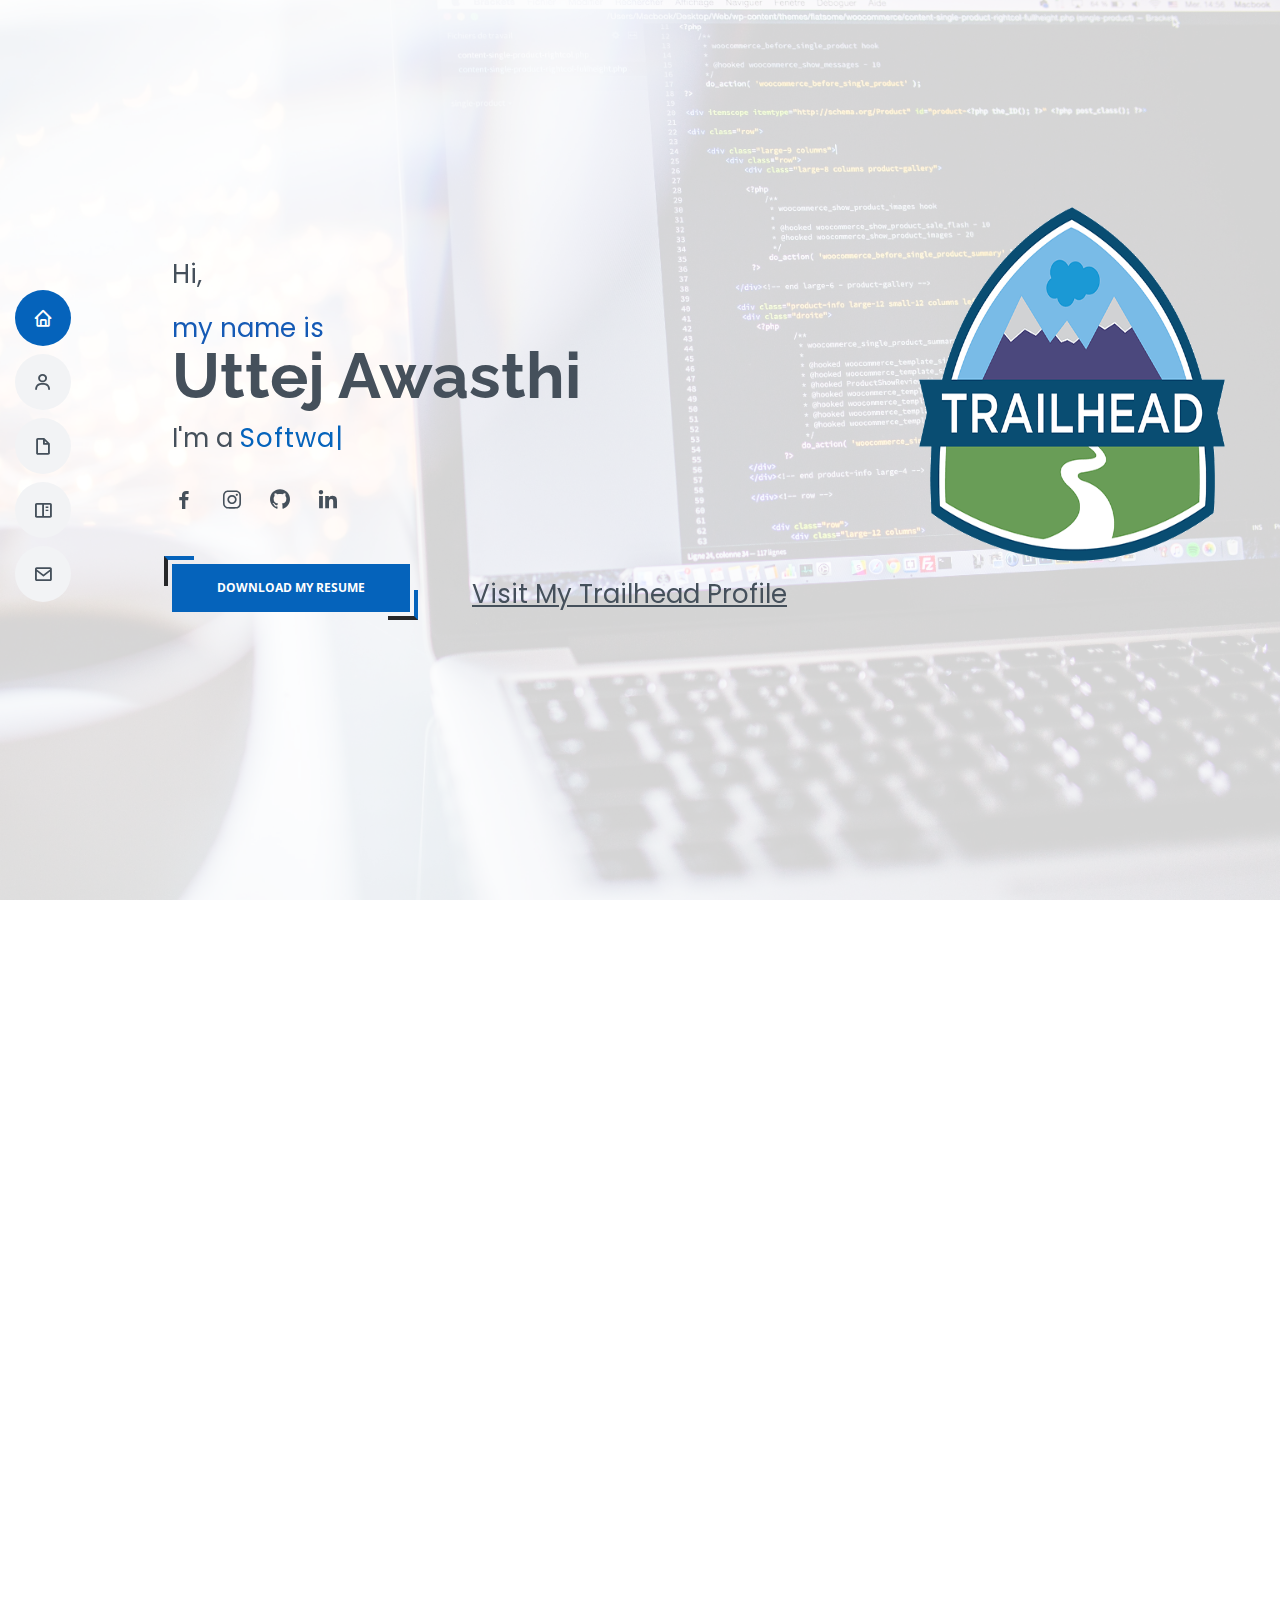
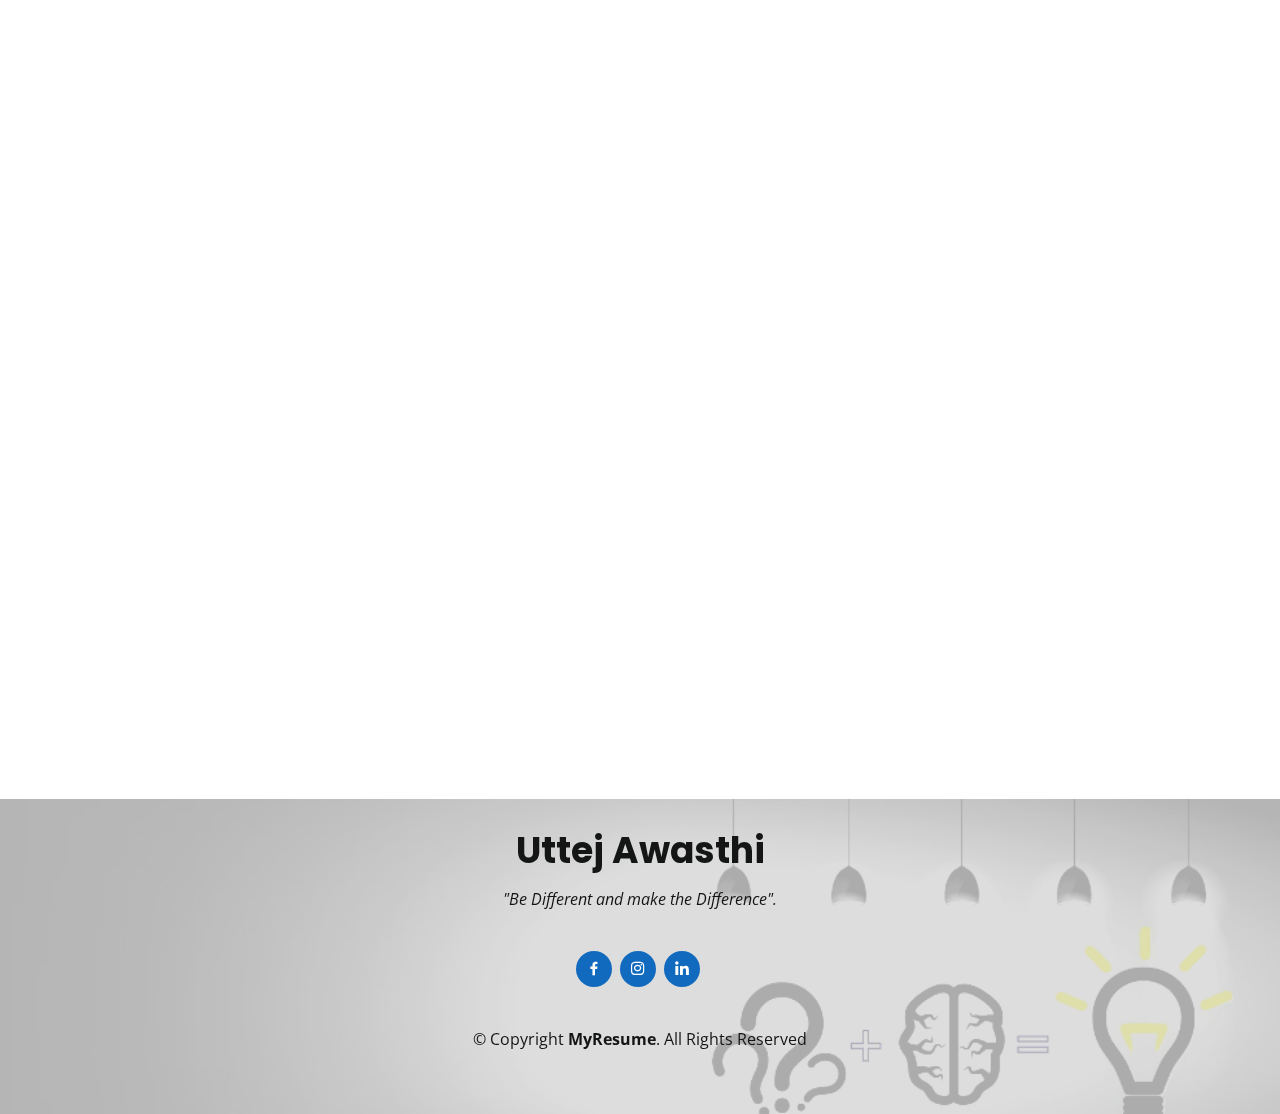
<file: index.html>
<!DOCTYPE html>
<html lang="en">

<head>
  <meta charset="utf-8">
  <meta content="width=device-width, initial-scale=1.0" name="viewport">

  <title>Uttej Awasthi Portfolio</title>
  <meta content="" name="description">
  <meta content="" name="keywords">

  <!-- Favicons -->
  <link href="assets/img/thumbnail-0.jpg" rel="icon">
  <link href="assets/img/thumbnail-0.jpg" rel="apple-touch-icon">

  <!-- Google Fonts -->
  <link href="https://fonts.googleapis.com/css?family=Open+Sans:300,300i,400,400i,600,600i,700,700i|Raleway:300,300i,400,400i,500,500i,600,600i,700,700i|Poppins:300,300i,400,400i,500,500i,600,600i,700,700i" rel="stylesheet">

  <!-- Vendor CSS Files -->
  <link href="assets/vendor/aos/aos.css" rel="stylesheet">
  <link href="assets/vendor/bootstrap/css/bootstrap.min.css" rel="stylesheet">
  <link href="assets/vendor/bootstrap-icons/bootstrap-icons.css" rel="stylesheet">
  <link href="assets/vendor/boxicons/css/boxicons.min.css" rel="stylesheet">
  <link href="assets/vendor/glightbox/css/glightbox.min.css" rel="stylesheet">
  <link href="assets/vendor/swiper/swiper-bundle.min.css" rel="stylesheet">

  <!-- Template Main CSS File -->
  <link href="assets/css/style.css" rel="stylesheet">

  <!-- =======================================================
  * Template Name: MyResume - v4.10.0
  * Template URL: https://bootstrapmade.com/free-html-bootstrap-template-my-resume/
  * Author: BootstrapMade.com
  * License: https://bootstrapmade.com/license/
  ======================================================== -->
</head>

<body>

  <!-- ======= Mobile nav toggle button ======= -->
  <!-- <button type="button" class="mobile-nav-toggle d-xl-none"><i class="bi bi-list mobile-nav-toggle"></i></button> -->
  <i class="bi bi-list mobile-nav-toggle d-lg-none"></i>
  <!-- ======= Header ======= -->
  <header id="header" class="d-flex flex-column justify-content-center">

    <nav id="navbar" class="navbar nav-menu">
      <ul>
        <li><a href="#hero" class="nav-link scrollto active"><i class="bx bx-home"></i> <span>Home</span></a></li>
        <li><a href="#about" class="nav-link scrollto"><i class="bx bx-user"></i> <span>About</span></a></li>
        <li><a href="#resume" class="nav-link scrollto"><i class="bx bx-file-blank"></i> <span>Resume</span></a></li>
        <li><a href="#portfolio" class="nav-link scrollto"><i class="bx bx-book-content"></i> <span>Portfolio</span></a></li>
    <!--<li><a href="#services" class="nav-link scrollto"><i class="bx bx-server"></i> <span>Services</span></a></li>-->
        <li><a href="#contact" class="nav-link scrollto"><i class="bx bx-envelope"></i> <span>Contact</span></a></li>
      </ul>
    </nav><!-- .nav-menu -->
</header><!-- End Header -->

  <!-- ======= Hero Section ======= -->
  <section id="hero" class="d-flex flex-column justify-content-center">
    <div class="container" data-aos="zoom-in" data-aos-delay="100">
      <p>Hi,</p>
      <p style="color: rgb(21, 90, 181);">my name is </p>
      <h1>Uttej Awasthi</h1>
      <p>I'm a <span class="typed" data-typed-items="Software Engineer"></span>
      </p>
      <div class="social-links">
        <a href="https://m.facebook.com/100075515944477/" class="facebook"><i class="bx bxl-facebook"></i></a>
        <a href="https://www.instagram.com/harsh_utj/" class="instagram"><i class="bx bxl-instagram"></i></a>
        <a href="https://github.com/Uttej210" class="github"><i class="bx bxl-github"></i></a>
        <a href="https://www.linkedin.com/in/uttej-awasthi-201a7816a" class="linkedin"><i class="bx bxl-linkedin"></i></a>
      </div> 

      <br>

      <br>
       
      <a href="assets/resume/Uttej_Awasthi_2496177.pdf" target="_blank">
       <button class="CV"><b>Download My Resume</b></button>
      </a>

      <br>

      <br>

    
      <a href="https://trailblazer.me/id/uawasthi8" target="_blank" style="display: inline-block; position: relative; ">
        <div class="image-zoom">
          <img src="assets/trailhead-3.png" alt="Trailblazer Logo" class="highlight1">
        </div>
          
        <p class="highlight2">
            <u>Visit My Trailhead Profile</u>
        </p>
      </a>
    </div>
  </section>
  <!--===== End Hero =====-->

  <main id="main">

    <!-- ======= About Section ======= -->
    <section id="about" class="about">
      <div class="container" data-aos="fade-up">

        <div class="section-title">
          <h2>About</h2>
          <p>Hi, My name is Uttej Awasthi. I am trained in Java Full Stack Development Technologies and Salesforce Cloud CRM. Since begining my journey as Developer during 2 years, I've done remote training and worked on various projects and collaborated with talented people to create hands-on projects. I'm a good planner, quitely confident, naturally curious and perpetually working on improving my chops one problem at a time. </p>
        </div>

        <div class="row">
          <div class="col-lg-4">
            <img src="assets/img/1672903626343.jpg" class="img-fluid" alt="">
          </div>
          <div class="col-lg-8 pt-4 pt-lg-0 content">
            <h3>Java Full Stack &amp; Salesforce Developer.</h3>
            <p class="fst-italic">
             Currently I'm working under Mphasis, seeking for the better project opportunities by clients. Here is my basic info-
            </p>

            <style>
              .info-list li span {
                display: inline-block;
                margin-left: 10px;
              }
            </style>
            <div class="row">
              <div class="col-lg-6">
                <ul>
                  <li><i class="bi bi-chevron-right"></i> <strong style="margin-right: 12px;">Birthday:</strong> <span style="margin:0px ;">22 Aug 1997</span></li>
                  <li><i class="bi bi-chevron-right"></i> <strong style="margin-right: 45px;">Mail:</strong> <span style="margin:0px;">uttejawasthi210@gmail.com</span></li>
                  <li><i class="bi bi-chevron-right"></i> <strong style="margin-right: 25px;">Phone:</strong> <span>+91-9506971082</span></li>
                  <li><i class="bi bi-chevron-right"></i> <strong style="margin-right: 45px;">City:</strong> <span>Unnao, Uttar Pradesh(India)</span></li>
                </ul>
              </div>
              <div class="col-lg-6">
                <ul>
                  <li><i class="bi bi-chevron-right"></i> <strong style="margin-right: 10px;">Country:</strong> <span>India</span></li>
                  <li><i class="bi bi-chevron-right"></i> <strong style="margin-right: 15px;">College:</strong> <span>Pranveer Singh Institute of Technology,Kanpur(U.P.)</span></li>
                  <li><i class="bi bi-chevron-right"></i> <strong style="margin-right: 15px;">Degree:</strong> <span>Bachelor of Technology(Electronics & Communication Engineering)</span></li>
                </ul>
              </div>
            </div>
            <p>
              Good speciality in Java Backend Technologies as Apache Maven, JDBC, Hibernate, Servlet, JSP, Spring and Java Microservices.
            </p>
            <p>
              Good command in Java Frontend Technologies such as HTML5, CSS3, JQuery, Bootstrap, JavaScript etc.
            </p>
            <p>
              Also great Knowledge of trending Salesforce CRM. Salesforce ADM-201 and PD-1 Certified.
            </p>
          </div>
        </div>

      </div>
    </section><!-- End About Section -->

    <!-- ======= Facts Section ======= -->
    <section id="facts" class="facts">
      <div class="container" data-aos="fade-up">

        <div class="section-title">
          <h2>My Career</h2>
          <p>Got Hands on Experience in Wireless Communication Technology and successfully completed industrial training at BSNL office, Kanpur(U.P.).</p>
          <p>Succesfully participated in National Workshop on Cryptology & Network Security organized under the aegis of Cryptology Research Society of India(CRSI) and DRDO.</p>
          <p>Completed four weeks training on Embedded Systems and IOT under the aegis of IIT BHU, India.</p>
          <p>Actively participated in the workshop on MATLAB at college level.</p>
          <p>Completed Four months training as Java Full Stack Developer.</p>
          <p>Completed Three months training on Spring Framework, Java Microservices and RESTful Web Services.</p>
          <p>Completed six months training on Salesforce Administration and Development including CRM Practice. </p>
        </div>

        <div class="row">

          <div class="col-lg-3 col-md-6">
            <div class="count-box">
              <i class="bi bi-emoji-smile"></i>
              <span data-purecounter-start="0" data-purecounter-end="2" data-purecounter-duration="1" class="purecounter"></span>
              <p>Year of Industry Experience</p>
            </div>
          </div>

          <div class="col-lg-3 col-md-6 mt-5 mt-md-0">
            <div class="count-box">
              <i class="bi bi-journal-richtext"></i>
              <span data-purecounter-start="0" data-purecounter-end="10" data-purecounter-duration="1" class="purecounter"></span>
              <p>Total Projects</p>
            </div>
          </div>

          <div class="col-lg-3 col-md-6 mt-5 mt-lg-0">
            <div class="count-box">
              <i class="bi bi-headset"></i>
              <span data-purecounter-start="0" data-purecounter-end="2700" data-purecounter-duration="1" class="purecounter"></span>
              <p>Hours Of work</p>
            </div>
          </div>

          <div class="col-lg-3 col-md-6 mt-5 mt-lg-0">
            <div class="count-box">
              <i class="bi bi-award"></i>
              <span data-purecounter-start="0" data-purecounter-end="20" data-purecounter-duration="1" class="purecounter"></span>
              <p>Certifications</p>
            </div>
          </div>

        </div>

      </div>
    </section>
    <!-- End Facts Section -->

    <!-- ======= Skills Section ======= -->
    <section id="skills" class="skills section-bg">
      <div class="container" data-aos="fade-up">

        <div class="section-title">
          <h2>Skills</h2>
          <p>I'm a positive, enthusiastic and competent Web Developer who, over a year, has built up a diverse range of skills, qualities and attributes that guarantee I will perform highly in this role. Here is my course completion score details certified by Mphasis Talent Next L&D Team.</p>
        </div>

        <div class="row skills-content">

          <div class="col-lg-6">

            <div class="progress">
              <span class="skill">SQL <i class="val">76%</i></span>
              <div class="progress-bar-wrap">
                <div class="progress-bar" role="progressbar" aria-valuenow="76" aria-valuemin="0" aria-valuemax="100"></div>
              </div>
            </div>

            <div class="progress">
              <span class="skill">Relational Databases<i class="val">80%</i></span>
              <div class="progress-bar-wrap">
                <div class="progress-bar" role="progressbar" aria-valuenow="80" aria-valuemin="0" aria-valuemax="100"></div>
              </div>
            </div>

            <div class="progress">
              <span class="skill">Software Testing Essentials <i class="val">80%</i></span>
              <div class="progress-bar-wrap">
                <div class="progress-bar" role="progressbar" aria-valuenow="80" aria-valuemin="0" aria-valuemax="100"></div>
              </div>
            </div>

            <div class="progress">
              <span class="skill">RESTful Web Services <i class="val">72%</i></span>
              <div class="progress-bar-wrap">
                <div class="progress-bar" role="progressbar" aria-valuenow="72" aria-valuemin="0" aria-valuemax="100"></div>
              </div>
            </div>

            <div class="progress">
              <span class="skill">Apache Spark <i class="val">80%</i></span>
              <div class="progress-bar-wrap">
                <div class="progress-bar" role="progressbar" aria-valuenow="80" aria-valuemin="0" aria-valuemax="100"></div>
              </div>
            </div>

          </div>

          <div class="col-lg-6">

            <div class="progress">
              <span class="skill">Jenkins <i class="val">76%</i></span>
              <div class="progress-bar-wrap">
                <div class="progress-bar" role="progressbar" aria-valuenow="76" aria-valuemin="0" aria-valuemax="100"></div>
              </div>
            </div>

            <div class="progress">
              <span class="skill">JUnit <i class="val">72%</i></span>
              <div class="progress-bar-wrap">
                <div class="progress-bar" role="progressbar" aria-valuenow="72" aria-valuemin="0" aria-valuemax="100"></div>
              </div>
            </div>

            <div class="progress">
              <span class="skill">Spring Framework <i class="val">84%</i></span>
              <div class="progress-bar-wrap">
                <div class="progress-bar" role="progressbar" aria-valuenow="84" aria-valuemin="0" aria-valuemax="100"></div>
              </div>
            </div>

            <div class="progress">
              <span class="skill">React.js <i class="val">84%</i></span>
              <div class="progress-bar-wrap">
                <div class="progress-bar" role="progressbar" aria-valuenow="84" aria-valuemin="0" aria-valuemax="100"></div>
              </div>
            </div>

            <div class="progress">
              <span class="skill">Java MicroServices <i class="val">72%</i></span>
              <div class="progress-bar-wrap">
                <div class="progress-bar" role="progressbar" aria-valuenow="72" aria-valuemin="0" aria-valuemax="100"></div>
              </div>
            </div>
          </div>

        </div>

      </div>
    </section>
    <!-- End Skills Section -->

    <!-- ======= Resume Section ======= -->
    <section id="resume" class="resume">
      <div class="container" data-aos="fade-up">

        <div class="section-title">
          <h2>Resume</h2>
          <p>Highly focused software developer with one year experience in developement positions. Organized and methodical with an eye for details resulting in solid coding and trustworthy software programs.</p>
        </div>

        <div class="row">
          <div class="col-lg-6">
            <h3 class="resume-title">Sumary</h3>
            <div class="resume-item pb-0">
              <h4>Uttej Awasthi</h4>
              <p><em>Dynamic and motivated professional with good communication skill including software and web developement. Analytical thinking and creative problem solving able to improve user experience for the company.</em></p>
              <ul>
                <li>6/176 Gandhi Nagar Shuklaganj, Unnao, Uttar Pradesh, Pin-209861(India)</li>
                <li>(+91) 9506971082</li>
                <li>uttejawasthi210@gmail.com</li>
                <li>(Other) awasthi.uttej@gmail.com</li>
              </ul>
            </div>

            <h3 class="resume-title">Education</h3>
            <div class="resume-item">
              <h4>Bachelor of Technology(Electronics and Communication Engineering)</h4>
              <h5>Completed in 2021</h5>
              <p><em>Pranveer Singh  Institute of Technology, Kanpur, Uttar Pradesh (India)</em></p>
              <p>Dr. A. P. J. Abdul Kalam Technical University, Lucknow, Uttar Pradesh (India)</p>
            </div>
            <div class="resume-item">
              <h4>Intermediate(Hindi Medium)</h4>
              <h5>Completed in 2015</h5>
              <p><em>Saraswati Vidya Mandir Inter College, Shuklaganj, Unnao, Uttar Pradesh (India)</em></p>
              <p>Uttar Pradesh Board</p>
            </div>
            <div class="resume-item">
              <h4>High School(Hindi Medium)</h4>
              <h5>Completed in 2013</h5>
              <p><em>Saraswati Vidya Mandir Inter College, Shuklaganj, Unnao, Uttar Pradesh (India)</em></p>
              <p>Uttar Pradesh Board</p>
            </div>
          </div>
          <div class="col-lg-6">
            <h3 class="resume-title">Professional Experience</h3>
            <div class="resume-item">
              <h4>Associate Software Engineer</h4>
              <h5>January,2022 - Present</h5>
              <p><em>Mphasis, Bangalore(India) </em></p>
              <ul>
                <li>Four Months Training As Java Full Stack Developer</li>
                <li>Backend Technologies as Apache Maven, JDBC, Hibernate, Servlet, JSP, Spring MVC and Spring Boot etc. </li>
                <li>Frontend Technologies as HTML5, CSS3, JQuery, BootStrap, JavaScript, Node.js etc.</li>
                <li>Tools and Servers as Git, POSTMAN, Selenium, HTTP Server, AWS, DOCKER, ECS etc.</li>
                <li>2-3 months training on Spring Framework, Java Microservices and RESTful Web Services under Mphasis Learning Academy. </li>
                <li>Capstone Project Based on Full Stack Technology.</li>
                <li>Driving School Management Project Based on Frontend Technology.</li>
                <li>Hospital Management System Project Based on Backend Technology mainly Spring And Java Microservices.</li>
                <li>Deployed in Salesforce CRM Training and CRM Practice on 13-Feb-2023.</li>
                <li>Hands-on and Project experience related to Salesforce.</li>
                <li>Completed Salesforce ADM-201 Administrator Certification on 23-May-2023.</li>
                <li>Completed Salesforce PD-1 Plateform Developer Certification.</li>
              </ul>
            </div>
            <div class="resume-item">
              <h4>Strenghts</h4>
              <h5>Leadership Ability & Good Planner.</h5>
              
            </div>
            <div>
              <div class="resume-item">
                <h4>Language Known</h4>
                <h5>Hindi & English.</h5>
              </div>
            </div>
        </div>

      </div>
    </section><!-- End Resume Section -->

    <!-- ======= Portfolio Section ======= -->
    <section id="portfolio" class="portfolio section-bg">
      <div class="container" data-aos="fade-up">

        <div class="section-title">
          <h2>Portfolio</h2>
          <p>Here you can see my course certifications and other work related materials.</p>
        </div>

        <div class="row">
          <div class="col-lg-12 d-flex justify-content-center" data-aos="fade-up" data-aos-delay="100">
            <ul id="portfolio-flters">
              <li data-filter="*" class="filter-active">All</li>
          <!----  <li data-filter=".filter-app">App</li>
              <li data-filter=".filter-card">Card</li>
              <li data-filter=".filter-web">Web</li>
              <li data-filter=".filter-Course Endorsements">Talent Next Endorsements</li>
              <li data-filter=".filter-Talent Next Score Cards">Talent Next Score Cards</li>
              <li data-filter=".filter-Simplilearn Endorsements">Simplilearn Endorsements</li>
              <li data-filter=".filter-Others">Others</li>-->
            </ul>
          </div>
        </div>

        <div class="row portfolio-container" data-aos="fade-up" data-aos-delay="2000">

          <div class="col-lg-4 col-md-6 portfolio-item filter-course endorsements">
            <div class="portfolio-wrap">
             <img src="assets/img/portfolio/Apache Spark.jpg " class="img-fluid" alt="">
             <div class="portfolio-info">
               <h4>Apache Spark</h4>
           <!--<p>Apache Spark</p>-->
               <div class="portfolio-links">
                 <a href="assets/img/portfolio/Apache Spark.jpg  " data-gallery="portfolioGallery" class="portfolio-lightbox" title="Apache Spark"><i class="bx bx-plus"></i></a>
                 <a href="portfolio-details.html" class="portfolio-details-lightbox" data-glightbox="type: external" title="Portfolio Details"><i class="bx bx-link"></i></a>
               </div>
             </div>
           </div>
         </div>

         <div class="col-lg-4 col-md-6 portfolio-item filter-web">
           <div class="portfolio-wrap">
            <img src="assets/img/portfolio/Cloud Fundamentals.jpg " class="img-fluid" alt="">
            <div class="portfolio-info">
              <h4>Cloud Fundamentals</h4>
              <div class="portfolio-links">
                <a href="assets/img/portfolio/Cloud Fundamentals.jpg  " data-gallery="portfolioGallery" class="portfolio-lightbox" title="Cloud Fundamentals"><i class="bx bx-plus"></i></a>
                <a href="portfolio-details.html" class="portfolio-details-lightbox" data-glightbox="type: external" title="Portfolio Details"><i class="bx bx-link"></i></a>
              </div>
            </div>
         </div>
        </div>

          <div class="col-lg-4 col-md-6 portfolio-item filter-web">
           <div class="portfolio-wrap">
            <img src="assets/img/portfolio/Java Microservices AST.jpg  " class="img-fluid" alt="">
            <div class="portfolio-info">
              <h4>Java Micro AST</h4>
              
             <div class="portfolio-links">
              <a href="assets/img/portfolio/Java Microservices AST.jpg  " data-gallery="portfolioGallery" class="portfolio-lightbox" title="Java Micro AST"><i class="bx bx-plus"></i></a>
              <a href="portfolio-details.html" class="portfolio-details-lightbox" data-glightbox="type: external" title="Portfolio Details"><i class="bx bx-link"></i></a>
             </div>
            </div>
           </div>
          </div>

<div class="col-lg-4 col-md-6 portfolio-item filter-web">
<div class="portfolio-wrap">
<img src="assets/img/portfolio/Java Microservices S1.jpg  " class="img-fluid" alt="">
<div class="portfolio-info">
<h4>Java Micro S1</h4>

<div class="portfolio-links">
<a href="assets/img/portfolio/Java Microservices S1.jpg  " data-gallery="portfolioGallery" class="portfolio-lightbox" title="Java Micro S1"><i class="bx bx-plus"></i></a>
<a href="portfolio-details.html" class="portfolio-details-lightbox" data-glightbox="type: external" title="Portfolio Details"><i class="bx bx-link"></i></a>
</div>
</div>
</div>
</div>


<div class="col-lg-4 col-md-6 portfolio-item filter-web">
<div class="portfolio-wrap">
<img src="assets/img/portfolio/Java Microservices S2.jpg  " class="img-fluid" alt="">
<div class="portfolio-info">
<h4>Java Micro S2</h4>

<div class="portfolio-links">
<a href="assets/img/portfolio/Java Microservices S2.jpg  " data-gallery="portfolioGallery" class="portfolio-lightbox" title="Java Micro S2"><i class="bx bx-plus"></i></a>
<a href="portfolio-details.html" class="portfolio-details-lightbox" data-glightbox="type: external" title="Portfolio Details"><i class="bx bx-link"></i></a>
</div>
</div>
</div>
</div>


<div class="col-lg-4 col-md-6 portfolio-item filter-web">
<div class="portfolio-wrap">
<img src="assets/img/portfolio/Jenkins.jpg  " class="img-fluid" alt="">
<div class="portfolio-info">
<h4>Jenkins</h4>

<div class="portfolio-links">
<a href="assets/img/portfolio/Jenkins.jpg  " data-gallery="portfolioGallery" class="portfolio-lightbox" title="Jenkins"><i class="bx bx-plus"></i></a>
<a href="portfolio-details.html" class="portfolio-details-lightbox" data-glightbox="type: external" title="Portfolio Details"><i class="bx bx-link"></i></a>
</div>
</div>
</div>
</div>


<div class="col-lg-4 col-md-6 portfolio-item filter-web">
<div class="portfolio-wrap">
<img src="assets/img/portfolio/JUnit.jpg  " class="img-fluid" alt="">
<div class="portfolio-info">
<h4>JUnit</h4>

<div class="portfolio-links">
<a href="assets/img/portfolio/JUnit.jpg  " data-gallery="portfolioGallery" class="portfolio-lightbox" title="JUnit"><i class="bx bx-plus"></i></a>
<a href="portfolio-details.html" class="portfolio-details-lightbox" data-glightbox="type: external" title="Portfolio Details"><i class="bx bx-link"></i></a>
</div>
</div>
</div>
</div>


<div class="col-lg-4 col-md-6 portfolio-item filter-web">
<div class="portfolio-wrap">
<img src="assets/img/portfolio/Object Oriented Concepts.jpg  " class="img-fluid" alt="">
<div class="portfolio-info">
<h4>Oops</h4>

<div class="portfolio-links">
<a href="assets/img/portfolio/Object Oriented Concepts.jpg  " data-gallery="portfolioGallery" class="portfolio-lightbox" title="Oops"><i class="bx bx-plus"></i></a>
<a href="portfolio-details.html" class="portfolio-details-lightbox" data-glightbox="type: external" title="Portfolio Details"><i class="bx bx-link"></i></a>
</div>
</div>
</div>
</div>


<div class="col-lg-4 col-md-6 portfolio-item filter-web">
<div class="portfolio-wrap">
<img src="assets/img/portfolio/Relational Databases.jpg  " class="img-fluid" alt="">
<div class="portfolio-info">
<h4>Relational Databases</h4>

<div class="portfolio-links">
<a href="assets/img/portfolio/Relational Databases.jpg  " data-gallery="portfolioGallery" class="portfolio-lightbox" title="Relational Databases"><i class="bx bx-plus"></i></a>
<a href="portfolio-details.html" class="portfolio-details-lightbox" data-glightbox="type: external" title="Portfolio Details"><i class="bx bx-link"></i></a>
</div>
</div>
</div>
</div>


<div class="col-lg-4 col-md-6 portfolio-item filter-web">
<div class="portfolio-wrap">
<img src="assets/img/portfolio/RESTful Web Services.jpg  " class="img-fluid" alt="">
<div class="portfolio-info">
<h4>RESTful Web Services</h4>

<div class="portfolio-links">
<a href="assets/img/portfolio/RESTful Web Services.jpg  " data-gallery="portfolioGallery" class="portfolio-lightbox" title="RESTful Web Services"><i class="bx bx-plus"></i></a>
<a href="portfolio-details.html" class="portfolio-details-lightbox" data-glightbox="type: external" title="Portfolio Details"><i class="bx bx-link"></i></a>
</div>
</div>
</div>
</div>


<div class="col-lg-4 col-md-6 portfolio-item filter-web">
<div class="portfolio-wrap">
<img src="assets/img/portfolio/Spring.jpg  " class="img-fluid" alt="">
<div class="portfolio-info">
<h4>Spring</h4>

<div class="portfolio-links">
<a href="assets/img/portfolio/Spring.jpg  " data-gallery="portfolioGallery" class="portfolio-lightbox" title="Spring"><i class="bx bx-plus"></i></a>
<a href="portfolio-details.html" class="portfolio-details-lightbox" data-glightbox="type: external" title="Portfolio Details"><i class="bx bx-link"></i></a>
</div>
</div>
</div>
</div>


<div class="col-lg-4 col-md-6 portfolio-item filter-web">
<div class="portfolio-wrap">
<img src="assets/img/portfolio/SQL.jpg  " class="img-fluid" alt="">
<div class="portfolio-info">
<h4>SQL</h4>

<div class="portfolio-links">
<a href="assets/img/portfolio/SQL.jpg  " data-gallery="portfolioGallery" class="portfolio-lightbox" title="SQL"><i class="bx bx-plus"></i></a>
<a href="portfolio-details.html" class="portfolio-details-lightbox" data-glightbox="type: external" title="Portfolio Details"><i class="bx bx-link"></i></a>
</div>
</div>
</div>
</div>


<div class="col-lg-4 col-md-6 portfolio-item filter-web">
<div class="portfolio-wrap">
<img src="assets/img/portfolio/Swagger.jpg  " class="img-fluid" alt="">
<div class="portfolio-info">
<h4>Swagger</h4>

<div class="portfolio-links">
<a href="assets/img/portfolio/Swagger.jpg  " data-gallery="portfolioGallery" class="portfolio-lightbox" title="Swagger"><i class="bx bx-plus"></i></a>
<a href="portfolio-details.html" class="portfolio-details-lightbox" data-glightbox="type: external" title="Portfolio Details"><i class="bx bx-link"></i></a>
</div>
</div>
</div>
</div>



<div class="col-lg-4 col-md-6 portfolio-item filter-web">
<div class="portfolio-wrap">
<img src="assets/img/portfolio/Software Testing Essentials.jpg  " class="img-fluid" alt="">
<div class="portfolio-info">
<h4>Software Testing Essentials</h4>

<div class="portfolio-links">
<a href="assets/img/portfolio/Software Testing Essentials.jpg  " data-gallery="portfolioGallery" class="portfolio-lightbox" title="Software Testing Essentials"><i class="bx bx-plus"></i></a>
<a href="portfolio-details.html" class="portfolio-details-lightbox" data-glightbox="type: external" title="Portfolio Details"><i class="bx bx-link"></i></a>
</div>
</div>
</div>
</div>

<div class="col-lg-4 col-md-6 portfolio-item filter-web">
<div class="portfolio-wrap">
<img src="assets/img/portfolio/Test Driven Developement for Angular.jpg  " class="img-fluid" alt="">
<div class="portfolio-info">
<h4>TDD For Angular</h4>

<div class="portfolio-links">
<a href="assets/img/portfolio/Test Driven Developement for Angular.jpg  " data-gallery="portfolioGallery" class="portfolio-lightbox" title="TDD For Angular"><i class="bx bx-plus"></i></a>
<a href="portfolio-details.html" class="portfolio-details-lightbox" data-glightbox="type: external" title="Portfolio Details"><i class="bx bx-link"></i></a>
</div>
</div>
</div>
</div>

<div class="col-lg-4 col-md-6 portfolio-item filter-web">
  <div class="portfolio-wrap">
  <img src="assets/img/portfolio/Simplilearn- Spring.jpg  " class="img-fluid" alt="">
  <div class="portfolio-info">
  <h4>Spring</h4>
  
  <div class="portfolio-links">
  <a href="assets/img/portfolio/Simplilearn- Spring.jpg  " data-gallery="portfolioGallery" class="portfolio-lightbox" title="Spring"><i class="bx bx-plus"></i></a>
  <a href="portfolio-details.html" class="portfolio-details-lightbox" data-glightbox="type: external" title="Portfolio Details"><i class="bx bx-link"></i></a>
  </div>
  </div>
  </div>
  </div>
  
  
  <div class="col-lg-4 col-md-6 portfolio-item filter-web">
  <div class="portfolio-wrap">
  <img src="assets/img/portfolio/Simplilearn-Agile Scrum.jpg  " class="img-fluid" alt="">
  <div class="portfolio-info">
  <h4>Agile Scrum</h4>
  
  <div class="portfolio-links">
  <a href="assets/img/portfolio/Simplilearn-Agile Scrum.jpg  " data-gallery="portfolioGallery" class="portfolio-lightbox" title="Agile Scrum"><i class="bx bx-plus"></i></a>
  <a href="portfolio-details.html" class="portfolio-details-lightbox" data-glightbox="type: external" title="Portfolio Details"><i class="bx bx-link"></i></a>
  </div>
  </div>
  </div>
  </div>
  
  
  <div class="col-lg-4 col-md-6 portfolio-item filter-web">
  <div class="portfolio-wrap">
  <img src="assets/img/portfolio/Simplilearn-Core Java.jpg " class="img-fluid" alt="">
  <div class="portfolio-info">
  <h4>Core Java</h4>
  
  <div class="portfolio-links">
  <a href="assets/img/portfolio/Simplilearn-Core Java.jpg  " data-gallery="portfolioGallery" class="portfolio-lightbox" title="Core Java"><i class="bx bx-plus"></i></a>
  <a href="portfolio-details.html" class="portfolio-details-lightbox" data-glightbox="type: external" title="Portfolio Details"><i class="bx bx-link"></i></a>
  </div>
  </div>
  </div>
  </div>

  <div class="col-lg-4 col-md-6 portfolio-item filter-web">
    <div class="portfolio-wrap">
    <img src="assets/img/portfolio/Simplilearn Salesforce Administrator.jpg " class="img-fluid" alt="">
    <div class="portfolio-info">
    <h4>Salesforce</h4>
    
    <div class="portfolio-links">
    <a href="assets/img/portfolio/Simplilearn Salesforce Administrator.jpg  " data-gallery="portfolioGallery" class="portfolio-lightbox" title="Salesforce "><i class="bx bx-plus"></i></a>
    <a href="portfolio-details.html" class="portfolio-details-lightbox" data-glightbox="type: external" title="Portfolio Details"><i class="bx bx-link"></i></a>
    </div>
    </div>
    </div>
    </div>

  <div class="col-lg-4 col-md-6 portfolio-item filter-web">
    <div class="portfolio-wrap">
    <img src="assets/img/portfolio/Salesforce Certificate.jpg " class="img-fluid" alt="">
    <div class="portfolio-info">
    <h4>Salesforce</h4>
    
    <div class="portfolio-links">
    <a href="assets/img/portfolio/Salesforce Certificate.jpg  " data-gallery="portfolioGallery" class="portfolio-lightbox" title="Salesforce"><i class="bx bx-plus"></i></a>
    <a href="portfolio-details.html" class="portfolio-details-lightbox" data-glightbox="type: external" title="Portfolio Details"><i class="bx bx-link"></i></a>
    </div>
    </div>
    </div>
    </div>

    <div class="col-lg-4 col-md-6 portfolio-item filter-web">
      <div class="portfolio-wrap">
      <img src="assets/img/portfolio/ADM201.jpg " class="img-fluid" alt="">
      <div class="portfolio-info">
      <h4>Salesforce</h4>
      
      <div class="portfolio-links">
      <a href="assets/img/portfolio/ADM201.jpg " data-gallery="portfolioGallery" class="portfolio-lightbox" title="Salesforce"><i class="bx bx-plus"></i></a>
      <a href="portfolio-details.html" class="portfolio-details-lightbox" data-glightbox="type: external" title="Portfolio Details"><i class="bx bx-link"></i></a>
      </div>
      </div>
      </div>
      </div>

  <div class="col-lg-4 col-md-6 portfolio-item filter-web">
    <div class="portfolio-wrap">
    <img src="assets/img/portfolio/Simplilearn Phase-1 Main Test_page-0001.jpg " class="img-fluid" alt="">
    <div class="portfolio-info">
    <h4>Simplilearn P1 Score Card</h4>
    
    <div class="portfolio-links">
    <a href="assets/img/portfolio/Simplilearn Phase-1 Main Test_page-0001.jpg  " data-gallery="portfolioGallery" class="portfolio-lightbox" title="Simplilearn Phase-1"><i class="bx bx-plus"></i></a>
    <a href="portfolio-details.html" class="portfolio-details-lightbox" data-glightbox="type: external" title="Portfolio Details"><i class="bx bx-link"></i></a>
    </div>
    </div>
    </div>
    </div>
    
    
    <div class="col-lg-4 col-md-6 portfolio-item filter-web">
    <div class="portfolio-wrap">
    <img src="assets/img/portfolio/Simplilearn Phase-2 Main Test_page-0001.jpg " class="img-fluid" alt="">
    <div class="portfolio-info">
    <h4>Simplilearn P2 Score Card</h4>
    
    <div class="portfolio-links">
    <a href="assets/img/portfolio/Simplilearn Phase-2 Main Test_page-0001.jpg " data-gallery="portfolioGallery" class="portfolio-lightbox" title="Simplilearn Phase-2"><i class="bx bx-plus"></i></a>
    <a href="portfolio-details.html" class="portfolio-details-lightbox" data-glightbox="type: external" title="Portfolio Details"><i class="bx bx-link"></i></a>
    </div>
    </div>
    </div>
    </div>
    
    
    <div class="col-lg-4 col-md-6 portfolio-item filter-web">
    <div class="portfolio-wrap">
    <img src="assets/img/portfolio/Simplilearn Phase-3 Main Test_page-0001.jpg " class="img-fluid" alt="">
    <div class="portfolio-info">
    <h4>Simplilearn P3 Score Card</h4>
    
    <div class="portfolio-links">
    <a href="assets/img/portfolio/Simplilearn Phase-3 Main Test_page-0001.jpg " data-gallery="portfolioGallery" class="portfolio-lightbox" title="Simplilearn Phase-3"><i class="bx bx-plus"></i></a>
    <a href="portfolio-details.html" class="portfolio-details-lightbox" data-glightbox="type: external" title="Portfolio Details"><i class="bx bx-link"></i></a>
    </div>
    </div>
    </div>
    </div>

    <div class="col-lg-4 col-md-6 portfolio-item filter-web">
      <div class="portfolio-wrap">
      <img src="assets/img/portfolio/Simplilearn Phase-4 Main Test_page-0001.jpg " class="img-fluid" alt="">
      <div class="portfolio-info">
      <h4>Simplilearn P4 Score Card</h4>
      
      <div class="portfolio-links">
      <a href="assets/img/portfolio/Simplilearn Phase-4 Main Test_page-0001.jpg" data-gallery="portfolioGallery" class="portfolio-lightbox" title="Simplilearn Phase-4"><i class="bx bx-plus"></i></a>
      <a href="portfolio-details.html" class="portfolio-details-lightbox" data-glightbox="type: external" title="Portfolio Details"><i class="bx bx-link"></i></a>
      </div>
      </div>
      </div>
      </div>
      
      
      <div class="col-lg-4 col-md-6 portfolio-item filter-web">
      <div class="portfolio-wrap">
      <img src="assets/img/portfolio/Simplilearn Phase-5 Main Test_page-0001.jpg " class="img-fluid" alt="">
      <div class="portfolio-info">
      <h4>Simplilearn P5 Score Card</h4>
      
      <div class="portfolio-links">
      <a href="assets/img/portfolio/Simplilearn Phase-5 Main Test_page-0001.jpg  " data-gallery="portfolioGallery" class="portfolio-lightbox" title="Simplilearn Phase-5"><i class="bx bx-plus"></i></a>
      <a href="portfolio-details.html" class="portfolio-details-lightbox" data-glightbox="type: external" title="Portfolio Details"><i class="bx bx-link"></i></a>
      </div>
      </div>
      </div>
      </div>
      
      
      <div class="col-lg-4 col-md-6 portfolio-item filter-web">
      <div class="portfolio-wrap">
      <img src="assets/img/portfolio/Simplilearn Comprehensive Main Exam_page-0001.jpg " class="img-fluid" alt="">
      <div class="portfolio-info">
      <h4>Simplilearn Main Score Card</h4>
      
      <div class="portfolio-links">
      <a href="assets/img/portfolio/Simplilearn Comprehensive Main Exam_page-0001.jpg " data-gallery="portfolioGallery" class="portfolio-lightbox" title="Simplilearn-Main Exam"><i class="bx bx-plus"></i></a>
      <a href="portfolio-details.html" class="portfolio-details-lightbox" data-glightbox="type: external" title="Portfolio Details"><i class="bx bx-link"></i></a>
      </div>
      </div>
      </div>
      </div>

      <div class="col-lg-4 col-md-6 portfolio-item filter-web">
        <div class="portfolio-wrap">
        <img src="assets/img/portfolio/Apache Spark Score Card_page-0001.jpg " class="img-fluid" alt="">
        <div class="portfolio-info">
        <h4>Apache Score Card</h4>
        
        <div class="portfolio-links">
        <a href="assets/img/portfolio/Apache Spark Score Card_page-0001.jpg  " data-gallery="portfolioGallery" class="portfolio-lightbox" title="Apache Spark Score Card"><i class="bx bx-plus"></i></a>
        <a href="portfolio-details.html" class="portfolio-details-lightbox" data-glightbox="type: external" title="Portfolio Details"><i class="bx bx-link"></i></a>
        </div>
        </div>
        </div>
        </div>
        
        
        <div class="col-lg-4 col-md-6 portfolio-item filter-web">
        <div class="portfolio-wrap">
        <img src="assets/img/portfolio/Java Microservices S1 Score Card_page-0001.jpg  " class="img-fluid" alt="">
        <div class="portfolio-info">
        <h4>Java Microservices Score Card</h4>
        
        <div class="portfolio-links">
        <a href="assets/img/portfolio/Java Microservices S1 Score Card_page-0001.jpg  " data-gallery="portfolioGallery" class="portfolio-lightbox" title="Java Microservices S1"><i class="bx bx-plus"></i></a>
        <a href="portfolio-details.html" class="portfolio-details-lightbox" data-glightbox="type: external" title="Portfolio Details"><i class="bx bx-link"></i></a>
        </div>
        </div>
        </div>
        </div>
        
        
        <div class="col-lg-4 col-md-6 portfolio-item filter-web">
        <div class="portfolio-wrap">
        <img src="assets/img/portfolio/Java MicroServices AST Score Card_page-0001.jpg " class="img-fluid" alt="">
        <div class="portfolio-info">
        <h4>Java Microservices Score Card</h4>
        
        <div class="portfolio-links">
        <a href="assets/img/portfolio/Java MicroServices AST Score Card_page-0001.jpg " data-gallery="portfolioGallery" class="portfolio-lightbox" title="Java Microservices"><i class="bx bx-plus"></i></a>
        <a href="portfolio-details.html" class="portfolio-details-lightbox" data-glightbox="type: external" title="Portfolio Details"><i class="bx bx-link"></i></a>
        </div>
        </div>
        </div>
        </div>

        <div class="col-lg-4 col-md-6 portfolio-item filter-web">
          <div class="portfolio-wrap">
          <img src="assets/img/portfolio/Jenkins Score Card_page-0001.jpg " class="img-fluid" alt="">
          <div class="portfolio-info">
          <h4>Jenkins Score Card</h4>
          
          <div class="portfolio-links">
          <a href="assets/img/portfolio/Jenkins Score Card_page-0001.jpg " data-gallery="portfolioGallery" class="portfolio-lightbox" title="Jenkins Score Card"><i class="bx bx-plus"></i></a>
          <a href="portfolio-details.html" class="portfolio-details-lightbox" data-glightbox="type: external" title="Portfolio Details"><i class="bx bx-link"></i></a>
          </div>
          </div>
          </div>
          </div>
          
          
          <div class="col-lg-4 col-md-6 portfolio-item filter-web">
          <div class="portfolio-wrap">
          <img src="assets/img/portfolio/JUnit Score Card_page-0001.jpg  " class="img-fluid" alt="">
          <div class="portfolio-info">
          <h4>JUnit Score Card</h4>
          
          <div class="portfolio-links">
          <a href="assets/img/portfolio/JUnit Score Card_page-0001.jpg " data-gallery="portfolioGallery" class="portfolio-lightbox" title="JUnit Score Card"><i class="bx bx-plus"></i></a>
          <a href="portfolio-details.html" class="portfolio-details-lightbox" data-glightbox="type: external" title="Portfolio Details"><i class="bx bx-link"></i></a>
          </div>
          </div>
          </div>
          </div>
          
          
          <div class="col-lg-4 col-md-6 portfolio-item filter-web">
          <div class="portfolio-wrap">
          <img src="assets/img/portfolio/React.js Score Card_page-0001.jpg " class="img-fluid" alt="">
          <div class="portfolio-info">
          <h4>React.js Score Card</h4>
          
          <div class="portfolio-links">
          <a href="assets/img/portfolio/React.js Score Card_page-0001.jpg " data-gallery="portfolioGallery" class="portfolio-lightbox" title="React.js Score Card"><i class="bx bx-plus"></i></a>
          <a href="portfolio-details.html" class="portfolio-details-lightbox" data-glightbox="type: external" title="Portfolio Details"><i class="bx bx-link"></i></a>
          </div>
          </div>
          </div>
          </div>

          <div class="col-lg-4 col-md-6 portfolio-item filter-web">
            <div class="portfolio-wrap">
            <img src="assets/img/portfolio/Relational DataBases Score Card_page-0001.jpg " class="img-fluid" alt="">
            <div class="portfolio-info">
            <h4>Relational Databases Score Card</h4>
            
            <div class="portfolio-links">
            <a href="assets/img/portfolio/Relational DataBases Score Card_page-0001.jpg " data-gallery="portfolioGallery" class="portfolio-lightbox" title="Relational Databases Score Card"><i class="bx bx-plus"></i></a>
            <a href="portfolio-details.html" class="portfolio-details-lightbox" data-glightbox="type: external" title="Portfolio Details"><i class="bx bx-link"></i></a>
            </div>
            </div>
            </div>
            </div>
            
            
            <div class="col-lg-4 col-md-6 portfolio-item filter-web">
            <div class="portfolio-wrap">
            <img src="assets/img/portfolio/RESTful Web Services Score Card_page-0001.jpg " class="img-fluid" alt="">
            <div class="portfolio-info">
            <h4>RESTful Web Services Score Card</h4>
            
            <div class="portfolio-links">
            <a href="assets/img/portfolio/RESTful Web Services Score Card_page-0001.jpg  " data-gallery="portfolioGallery" class="portfolio-lightbox" title="RESTful Web Services Score Card"><i class="bx bx-plus"></i></a>
            <a href="portfolio-details.html" class="portfolio-details-lightbox" data-glightbox="type: external" title="Portfolio Details"><i class="bx bx-link"></i></a>
            </div>
            </div>
            </div>
            </div>
            
            
            <div class="col-lg-4 col-md-6 portfolio-item filter-web">
            <div class="portfolio-wrap">
            <img src="assets/img/portfolio/Software Testing Foundation Score Card_page-0001.jpg" class="img-fluid" alt="">
            <div class="portfolio-info">
            <h4>Software Testing Score Card</h4>
            
            <div class="portfolio-links">
            <a href="assets/img/portfolio/Software Testing Foundation Score Card_page-0001.jpg  " data-gallery="portfolioGallery" class="portfolio-lightbox" title="Software Testing Score Card"><i class="bx bx-plus"></i></a>
            <a href="portfolio-details.html" class="portfolio-details-lightbox" data-glightbox="type: external" title="Portfolio Details"><i class="bx bx-link"></i></a>
            </div>
            </div>
            </div>
            </div>

            <div class="col-lg-4 col-md-6 portfolio-item filter-web">
              <div class="portfolio-wrap">
              <img src="assets/img/portfolio/Spring Score Card_page-0001.jpg " class="img-fluid" alt="">
              <div class="portfolio-info">
              <h4>Spring Score Card</h4>
              
              <div class="portfolio-links">
              <a href="assets/img/portfolio/Spring Score Card_page-0001.jpg " data-gallery="portfolioGallery" class="portfolio-lightbox" title="Spring"><i class="bx bx-plus"></i></a>
              <a href="portfolio-details.html" class="portfolio-details-lightbox" data-glightbox="type: external" title="Portfolio Details"><i class="bx bx-link"></i></a>
              </div>
              </div>
              </div>
              </div>
              
              <!----
              <div class="col-lg-4 col-md-6 portfolio-item filter-web">
              <div class="portfolio-wrap">
              <img src="assets/img/portfolio/Cloud Fundamentals Score Card_page-0001.jpg " class="img-fluid" alt="">
              <div class="portfolio-info">
              <h4>Agile Scrum</h4>
              
              <div class="portfolio-links">
              <a href="assets/img/portfolio/Cloud Fundamentals Score Card_page-0001.jpg " data-gallery="portfolioGallery" class="portfolio-lightbox" title="Cloud Fundamentals Score Card"><i class="bx bx-plus"></i></a>
              <a href="portfolio-details.html" class="portfolio-details-lightbox" data-glightbox="type: external" title="Portfolio Details"><i class="bx bx-link"></i></a>
              </div>
              </div>
              </div>
              </div>
              -->
              
              <div class="col-lg-4 col-md-6 portfolio-item filter-web">
              <div class="portfolio-wrap">
              <img src="assets/img/portfolio/SQL Score Card_page-0001.jpg" class="img-fluid" alt="">
              <div class="portfolio-info">
              <h4>SQL Score Card</h4>
              
              <div class="portfolio-links">
              <a href="assets/img/portfolio/SQL Score Card_page-0001.jpg  " data-gallery="portfolioGallery" class="portfolio-lightbox" title="SQL Score Card"><i class="bx bx-plus"></i></a>
              <a href="portfolio-details.html" class="portfolio-details-lightbox" data-glightbox="type: external" title="Portfolio Details"><i class="bx bx-link"></i></a>
              </div>
              </div>
              </div>
              </div>

              <div class="col-lg-4 col-md-6 portfolio-item filter-web">
                <div class="portfolio-wrap">
                <img src="assets/img/portfolio/Swagger Score Card_page-0001.jpg  " class="img-fluid" alt="">
                <div class="portfolio-info">
                <h4>Swagger Score Card</h4>
                
                <div class="portfolio-links">
                <a href="assets/img/portfolio/Swagger Score Card_page-0001.jpg  " data-gallery="portfolioGallery" class="portfolio-lightbox" title="Swagger Score Card"><i class="bx bx-plus"></i></a>
                <a href="portfolio-details.html" class="portfolio-details-lightbox" data-glightbox="type: external" title="Portfolio Details"><i class="bx bx-link"></i></a>
                </div>
                </div>
                </div>
                </div>
                
                
                <div class="col-lg-4 col-md-6 portfolio-item filter-web">
                <div class="portfolio-wrap">
                <img src="assets/img/portfolio/TDD for Angular Score Card_page-0001.jpg " class="img-fluid" alt="">
                <div class="portfolio-info">
                <h4>TDD Score Card</h4>
                
                <div class="portfolio-links">
                <a href="assets/img/portfolio/TDD for Angular Score Card_page-0001.jpg" data-gallery="portfolioGallery" class="portfolio-lightbox" title="TDD Score Card"><i class="bx bx-plus"></i></a>
                <a href="portfolio-details.html" class="portfolio-details-lightbox" data-glightbox="type: external" title="Portfolio Details"><i class="bx bx-link"></i></a>
                </div>
                </div>
                </div>
                </div>
                
                
                <div class="col-lg-4 col-md-6 portfolio-item filter-web">
                <div class="portfolio-wrap">
                <img src="assets/img/portfolio/Knowledge Check By JPMC_page-0001.jpg" class="img-fluid" alt="">
                <div class="portfolio-info">
                <h4>JPMC Test Score Card</h4>
                
                <div class="portfolio-links">
                <a href="assets/img/portfolio/Knowledge Check By JPMC_page-0001.jpg " data-gallery="portfolioGallery" class="portfolio-lightbox" title="JPMC Test Score Card"><i class="bx bx-plus"></i></a>
                <a href="portfolio-details.html" class="portfolio-details-lightbox" data-glightbox="type: external" title="Portfolio Details"><i class="bx bx-link"></i></a>
                </div>
                </div>
                </div>
                </div>


                <div class="col-lg-4 col-md-6 portfolio-item filter-web">
                  <div class="portfolio-wrap">
                  <img src="assets/img/portfolio/MLA Assesment Score Card_page-0001.jpg" class="img-fluid" alt="">
                  <div class="portfolio-info">
                  <h4>MLA Exam Score Card</h4>
                  
                  <div class="portfolio-links">
                  <a href="assets/img/portfolio/MLA Assesment Score Card_page-0001.jpg " data-gallery="portfolioGallery" class="portfolio-lightbox" title="MLA Exam Score Card"><i class="bx bx-plus"></i></a>
                  <a href="portfolio-details.html" class="portfolio-details-lightbox" data-glightbox="type: external" title="Portfolio Details"><i class="bx bx-link"></i></a>
                  </div>
                  </div>
                  </div>
                  </div>


           <div ></div>        

        </div>

      </div>
    </section><!-- End Portfolio Section -->

    <!-- ======= Services Section ======= --
    <section id="services" class="services">
      <div class="container" data-aos="fade-up">

        <div class="section-title">
          <h2>Services</h2>
          <p>Magnam dolores commodi suscipit. Necessitatibus eius consequatur ex aliquid fuga eum quidem. Sit sint consectetur velit. Quisquam quos quisquam cupiditate. Et nemo qui impedit suscipit alias ea. Quia fugiat sit in iste officiis commodi quidem hic quas.</p>
        </div>

        <div class="row">

          <div class="col-lg-4 col-md-6 d-flex align-items-stretch" data-aos="zoom-in" data-aos-delay="100">
            <div class="icon-box iconbox-blue">
              <div class="icon">
                <svg width="100" height="100" viewBox="0 0 600 600" xmlns="http://www.w3.org/2000/svg">
                  <path stroke="none" stroke-width="0" fill="#f5f5f5" d="M300,521.0016835830174C376.1290562159157,517.8887921683347,466.0731472004068,529.7835943286574,510.70327084640275,468.03025145048787C554.3714126377745,407.6079735673963,508.03601936045806,328.9844924480964,491.2728898941984,256.3432110539036C474.5976632858925,184.082847569629,479.9380746630129,96.60480741107993,416.23090153303,58.64404602377083C348.86323505073057,18.502131276798302,261.93793281208167,40.57373210992963,193.5410806939664,78.93577620505333C130.42746243093433,114.334589627462,98.30271207620316,179.96522072025542,76.75703585869454,249.04625023123273C51.97151888228291,328.5150500222984,13.704378332031375,421.85034740162234,66.52175969318436,486.19268352777647C119.04800174914682,550.1803526380478,217.28368757567262,524.383925680826,300,521.0016835830174"></path>
                </svg>
                <i class="bx bxl-dribbble"></i>
              </div>
              <h4><a href="">Lorem Ipsum</a></h4>
              <p>Voluptatum deleniti atque corrupti quos dolores et quas molestias excepturi</p>
            </div>
          </div>

          <div class="col-lg-4 col-md-6 d-flex align-items-stretch mt-4 mt-md-0" data-aos="zoom-in" data-aos-delay="200">
            <div class="icon-box iconbox-orange ">
              <div class="icon">
                <svg width="100" height="100" viewBox="0 0 600 600" xmlns="http://www.w3.org/2000/svg">
                  <path stroke="none" stroke-width="0" fill="#f5f5f5" d="M300,582.0697525312426C382.5290701553225,586.8405444964366,449.9789794690241,525.3245884688669,502.5850820975895,461.55621195738473C556.606425686781,396.0723002908107,615.8543463187945,314.28637112970534,586.6730223649479,234.56875336149918C558.9533121215079,158.8439757836574,454.9685369536778,164.00468322053177,381.49747125262974,130.76875717737553C312.15926192815925,99.40240125094834,248.97055460311594,18.661163978235184,179.8680185752513,50.54337015887873C110.5421016452524,82.52863877960104,119.82277516462835,180.83849132639028,109.12597500060166,256.43424936330496C100.08760227029461,320.3096726198365,92.17705696193138,384.0621239912766,124.79988738764834,439.7174275375508C164.83382741302287,508.01625554203684,220.96474134820875,577.5009287672846,300,582.0697525312426"></path>
                </svg>
                <i class="bx bx-file"></i>
              </div>
              <h4><a href="">Sed Perspiciatis</a></h4>
              <p>Duis aute irure dolor in reprehenderit in voluptate velit esse cillum dolore</p>
            </div>
          </div>

          <div class="col-lg-4 col-md-6 d-flex align-items-stretch mt-4 mt-lg-0" data-aos="zoom-in" data-aos-delay="300">
            <div class="icon-box iconbox-pink">
              <div class="icon">
                <svg width="100" height="100" viewBox="0 0 600 600" xmlns="http://www.w3.org/2000/svg">
                  <path stroke="none" stroke-width="0" fill="#f5f5f5" d="M300,541.5067337569781C382.14930387511276,545.0595476570109,479.8736841581634,548.3450877840088,526.4010558755058,480.5488172755941C571.5218469581645,414.80211281144784,517.5187510058486,332.0715597781072,496.52539010469104,255.14436215662573C477.37192572678356,184.95920475031193,473.57363656557914,105.61284051026155,413.0603344069578,65.22779650032875C343.27470386102294,18.654635553484475,251.2091493199835,5.337323636656869,175.0934190732945,40.62881213300186C97.87086631185822,76.43348514350839,51.98124368387456,156.15599469081315,36.44837278890362,239.84606092416172C21.716077023791087,319.22268207091537,43.775223500013084,401.1760424656574,96.891909868211,461.97329694683043C147.22146801428983,519.5804099606455,223.5754009179313,538.201503339737,300,541.5067337569781"></path>
                </svg>
                <i class="bx bx-tachometer"></i>
              </div>
              <h4><a href="">Magni Dolores</a></h4>
              <p>Excepteur sint occaecat cupidatat non proident, sunt in culpa qui officia</p>
            </div>
          </div>

          <div class="col-lg-4 col-md-6 d-flex align-items-stretch mt-4" data-aos="zoom-in" data-aos-delay="100">
            <div class="icon-box iconbox-yellow">
              <div class="icon">
                <svg width="100" height="100" viewBox="0 0 600 600" xmlns="http://www.w3.org/2000/svg">
                  <path stroke="none" stroke-width="0" fill="#f5f5f5" d="M300,503.46388370962813C374.79870501325706,506.71871716319447,464.8034551963731,527.1746412648533,510.4981551193396,467.86667711651364C555.9287308511215,408.9015244558933,512.6030010748507,327.5744911775523,490.211057578863,256.5855673507754C471.097692560561,195.9906835881958,447.69079081568157,138.11976852964426,395.19560036434837,102.3242989838813C329.3053358748298,57.3949838291264,248.02791733380457,8.279543830951368,175.87071277845988,42.242879143198664C103.41431057327972,76.34704239035025,93.79494320519305,170.9812938413882,81.28167332365135,250.07896920659033C70.17666984294237,320.27484674793965,64.84698225790005,396.69656628748305,111.28512138212992,450.4950937839243C156.20124167950087,502.5303643271138,231.32542653798444,500.4755392045468,300,503.46388370962813"></path>
                </svg>
                <i class="bx bx-layer"></i>
              </div>
              <h4><a href="">Nemo Enim</a></h4>
              <p>At vero eos et accusamus et iusto odio dignissimos ducimus qui blanditiis</p>
            </div>
          </div>

          <div class="col-lg-4 col-md-6 d-flex align-items-stretch mt-4" data-aos="zoom-in" data-aos-delay="200">
            <div class="icon-box iconbox-red">
              <div class="icon">
                <svg width="100" height="100" viewBox="0 0 600 600" xmlns="http://www.w3.org/2000/svg">
                  <path stroke="none" stroke-width="0" fill="#f5f5f5" d="M300,532.3542879108572C369.38199826031484,532.3153073249985,429.10787420159085,491.63046689027357,474.5244479745417,439.17860296908856C522.8885846962883,383.3225815378663,569.1668002868075,314.3205725914397,550.7432151929288,242.7694973846089C532.6665558377875,172.5657663291529,456.2379748765914,142.6223662098291,390.3689995646985,112.34683881706744C326.66090330228417,83.06452184765237,258.84405631176094,53.51806209861945,193.32584062364296,78.48882559362697C121.61183558270385,105.82097193414197,62.805066853699245,167.19869350419734,48.57481801355237,242.6138429142374C34.843463184063346,315.3850353017275,76.69343916112496,383.4422959591041,125.22947124332185,439.3748458443577C170.7312796277747,491.8107796887764,230.57421082200815,532.3932930995766,300,532.3542879108572"></path>
                </svg>
                <i class="bx bx-slideshow"></i>
              </div>
              <h4><a href="">Dele Cardo</a></h4>
              <p>Quis consequatur saepe eligendi voluptatem consequatur dolor consequuntur</p>
            </div>
          </div>

          <div class="col-lg-4 col-md-6 d-flex align-items-stretch mt-4" data-aos="zoom-in" data-aos-delay="300">
            <div class="icon-box iconbox-teal">
              <div class="icon">
                <svg width="100" height="100" viewBox="0 0 600 600" xmlns="http://www.w3.org/2000/svg">
                  <path stroke="none" stroke-width="0" fill="#f5f5f5" d="M300,566.797414625762C385.7384707136149,576.1784315230908,478.7894351017131,552.8928747891023,531.9192734346935,484.94944893311C584.6109503024035,417.5663521118492,582.489472248146,322.67544863468447,553.9536738515405,242.03673114598146C529.1557734026468,171.96086150256528,465.24506316201064,127.66468636344209,395.9583748389544,100.7403814666027C334.2173773831606,76.7482773500951,269.4350130405921,84.62216499799875,207.1952322260088,107.2889140133804C132.92018162631612,134.33871894543012,41.79353780512637,160.00259165414826,22.644507872594943,236.69541883565114C3.319112789854554,314.0945973066697,72.72355303640163,379.243833228382,124.04198916343866,440.3218312028393C172.9286146004772,498.5055451809895,224.45579914871206,558.5317968840102,300,566.797414625762"></path>
                </svg>
                <i class="bx bx-arch"></i>
              </div>
              <h4><a href="">Divera Don</a></h4>
              <p>Modi nostrum vel laborum. Porro fugit error sit minus sapiente sit aspernatur</p>
            </div>
          </div>

        </div>

      </div>
    </section><!-- End Services Section -->

    <!-- ======= Testimonials Section ======= --
    <section id="testimonials" class="testimonials section-bg">
      <div class="container" data-aos="fade-up">

        <div class="section-title">
          <h2>Testimonials</h2>
        </div>

        <div class="testimonials-slider swiper" data-aos="fade-up" data-aos-delay="100">
          <div class="swiper-wrapper">

            <div class="swiper-slide">
              <div class="testimonial-item">
                <img src="assets/img/testimonials/testimonials-1.jpg" class="testimonial-img" alt="">
                <h3>Saul Goodman</h3>
                <h4>Ceo &amp; Founder</h4>
                <p>
                  <i class="bx bxs-quote-alt-left quote-icon-left"></i>
                  Proin iaculis purus consequat sem cure digni ssim donec porttitora entum suscipit rhoncus. Accusantium quam, ultricies eget id, aliquam eget nibh et. Maecen aliquam, risus at semper.
                  <i class="bx bxs-quote-alt-right quote-icon-right"></i>
                </p>
              </div>
            </div><!-- End testimonial item -->

            <!----
            <div class="swiper-slide">
              <div class="testimonial-item">
                <img src="assets/img/testimonials/testimonials-2.jpg" class="testimonial-img" alt="">
                <h3>Sara Wilsson</h3>
                <h4>Designer</h4>
                <p>
                  <i class="bx bxs-quote-alt-left quote-icon-left"></i>
                  Export tempor illum tamen malis malis eram quae irure esse labore quem cillum quid cillum eram malis quorum velit fore eram velit sunt aliqua noster fugiat irure amet legam anim culpa.
                  <i class="bx bxs-quote-alt-right quote-icon-right"></i>
                </p>
              </div>
            </div><!-- End testimonial item -->

            <!-----
            <div class="swiper-slide">
              <div class="testimonial-item">
                <img src="assets/img/testimonials/testimonials-3.jpg" class="testimonial-img" alt="">
                <h3>Jena Karlis</h3>
                <h4>Store Owner</h4>
                <p>
                  <i class="bx bxs-quote-alt-left quote-icon-left"></i>
                  Enim nisi quem export duis labore cillum quae magna enim sint quorum nulla quem veniam duis minim tempor labore quem eram duis noster aute amet eram fore quis sint minim.
                  <i class="bx bxs-quote-alt-right quote-icon-right"></i>
                </p>
              </div>
            </div><!-- End testimonial item -->

            <!--
            <div class="swiper-slide">
              <div class="testimonial-item">
                <img src="assets/img/testimonials/testimonials-4.jpg" class="testimonial-img" alt="">
                <h3>Matt Brandon</h3>
                <h4>Freelancer</h4>
                <p>
                  <i class="bx bxs-quote-alt-left quote-icon-left"></i>
                  Fugiat enim eram quae cillum dolore dolor amet nulla culpa multos export minim fugiat minim velit minim dolor enim duis veniam ipsum anim magna sunt elit fore quem dolore labore illum veniam.
                  <i class="bx bxs-quote-alt-right quote-icon-right"></i>
                </p>
              </div>
            </div><!-- End testimonial item -->

            <!--
            <div class="swiper-slide">
              <div class="testimonial-item">
                <img src="assets/img/testimonials/testimonials-5.jpg" class="testimonial-img" alt="">
                <h3>John Larson</h3>
                <h4>Entrepreneur</h4>
                <p>
                  <i class="bx bxs-quote-alt-left quote-icon-left"></i>
                  Quis quorum aliqua sint quem legam fore sunt eram irure aliqua veniam tempor noster veniam enim culpa labore duis sunt culpa nulla illum cillum fugiat legam esse veniam culpa fore nisi cillum quid.
                  <i class="bx bxs-quote-alt-right quote-icon-right"></i>
                </p>
              </div>
            </div><!-- End testimonial item -->



            <!----
          </div>
          <div class="swiper-pagination"></div>
        </div>

      </div>
    </section> <!--End Testimonials Section-->


    <!-- ======= Contact Section ======= -->
    <section id="contact" class="contact">
      <div class="container" data-aos="fade-up">

        <div class="section-title">
          <h2>Contact</h2>
        </div>

        <div class="row mt-1">

          <div class="col-lg-4">
            <div class="info">
              <div class="address">
                <i class="bi bi-geo-alt"></i>
                <h4>Location:</h4>
                <p>6/176 Gandhi Nagar Shuklaganj Unnao, Uttar Pradesh Pin-209861 (India)</p>
              </div>

              <div class="email">
                <i class="bi bi-envelope"></i>
                <h4>Email:</h4>
                <p>awasthi.uttej@gmail.com</p>
              </div>

              <div class="phone">
                <i class="bi bi-phone"></i>
                <h4>Call:</h4>
                <p>+91-9506971082</p>
              </div>

            </div>

          </div>

          <div class="col-lg-8 mt-5 mt-lg-0">

           <form action="forms/contact.php" method="post" role="form" class="php-email-form">

              
              <div class="row">
                <div class="col-md-6 form-group">
                  <input type="text" name="name" class="form-control" id="name" placeholder="Your Name" required>
                </div>
                <div class="col-md-6 form-group mt-3 mt-md-0">
                  <input type="email" class="form-control" name="email" id="email" placeholder="Your Email" required>
                </div>
              </div>
              <div class="form-group mt-3">
                <input type="text" class="form-control" name="subject" id="subject" placeholder="Subject" required>
              </div>
              <div class="form-group mt-3">
                <textarea class="form-control" name="message" rows="5" placeholder="Message" required></textarea>
              </div>
              <div class="my-3">
                <!--<div class="loading">Loading</div>-->
                <div class="error-message"></div>
                <div class="sent-message">Your message has been sent. Thank you!</div>
              </div>
              <div class="text-center"><button type="submit">Send Message</button></div>
            </form>

          </div>

        </div>

      </div>
    </section><!-- End Contact Section -->

  </main><!-- End #main -->

  <!-- ======= Footer ======= -->
  <footer id="footer">
    <div class="container">
      <h3>Uttej Awasthi</h3>
      <p>"Be Different and make the Difference".</p>
      <div class="social-links">
      <!--  <a href="#" class="twitter"><i class="bx bxl-twitter"></i></a>-->
        <a href="https://m.facebook.com/100075515944477/" class="facebook"><i class="bx bxl-facebook"></i></a>
        <a href="https://www.instagram.com/harsh_utj/" class="instagram"><i class="bx bxl-instagram"></i></a>
        <a href="https://www.linkedin.com/in/uttej-awasthi-201a7816a" class="linkedin"><i class="bx bxl-linkedin"></i></a>
        


      <!--  <a href="#" class="instagram"><i class="bx bxl-instagram"></i></a>-->

      <!--  <a href="#" class="google-plus"><i class="bx bxl-skype"></i></a>-->
      <!--  <a href="#" class="linkedin"><i class="bx bxl-linkedin"></i></a>-->
      </div>
      <div class="copyright">
        &copy; Copyright <strong><span>MyResume</span></strong>. All Rights Reserved
      </div>
      <div class="credits">
        <!-- All the links in the footer should remain intact. -->
        <!-- You can delete the links only if you purchased the pro version. -->
        <!-- Licensing information: [license-url] -->
        <!-- Purchase the pro version with working PHP/AJAX contact form: https://bootstrapmade.com/free-html-bootstrap-template-my-resume/ -->
       
       
       <!-- Designed by <a href="https://bootstrapmade.com/">BootstrapMade</a>-->
      </div>
    </div>
  </footer><!-- End Footer -->

  <div id="preloader"></div>
  <a href="#" class="back-to-top d-flex align-items-center justify-content-center"><i class="bi bi-arrow-up-short"></i></a>

  <!-- Vendor JS Files -->
  <script src="assets/vendor/purecounter/purecounter_vanilla.js"></script>
  <script src="assets/vendor/aos/aos.js"></script>
  <script src="assets/vendor/bootstrap/js/bootstrap.bundle.min.js"></script>
  <script src="assets/vendor/glightbox/js/glightbox.min.js"></script>
  <script src="assets/vendor/isotope-layout/isotope.pkgd.min.js"></script>
  <script src="assets/vendor/swiper/swiper-bundle.min.js"></script>
  <script src="assets/vendor/typed.js/typed.min.js"></script>
  <script src="assets/vendor/waypoints/noframework.waypoints.js"></script>
  <script src="assets/vendor/php-email-form/validate.js"></script>

  <!-- Template Main JS File -->
  <script src="assets/js/main.js"></script>

</body>

</html>
</file>
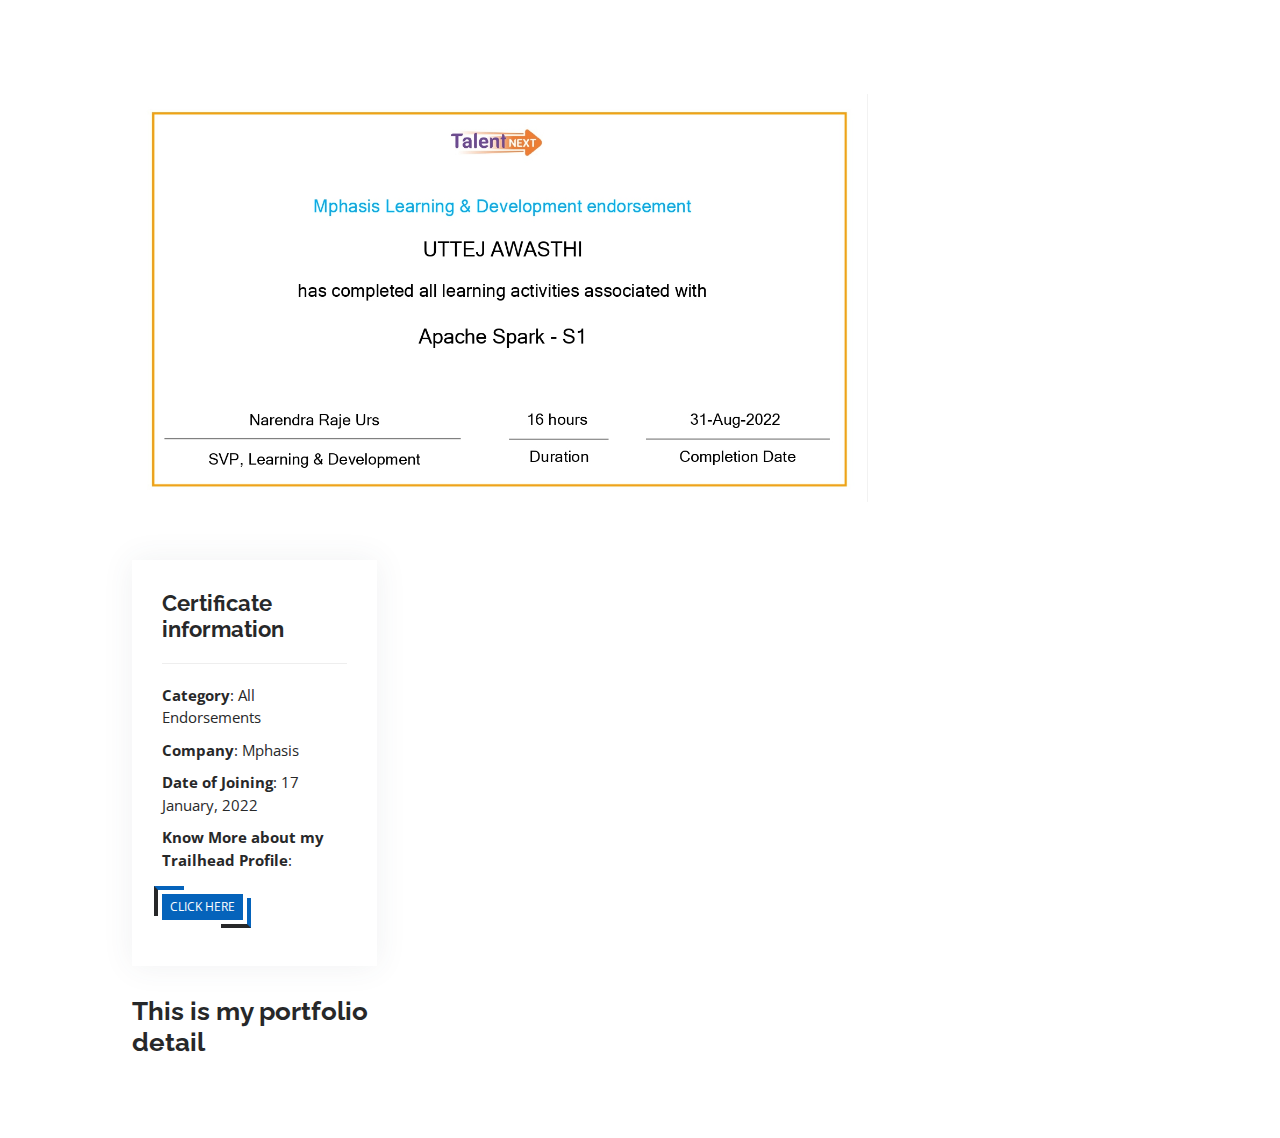
<file: portfolio-details.html>
<!DOCTYPE html>
<html lang="en">

<head>
  <meta charset="utf-8">
  <meta content="width=device-width, initial-scale=1.0" name="viewport">

  <title>Portfolio Details - Personal Bootstrap Template</title>
  <meta content="" name="description">
  <meta content="" name="keywords">

  <!-- Favicons -->
  <link href="assets/img/favicon.png" rel="icon">
  <link href="assets/img/apple-touch-icon.png" rel="apple-touch-icon">

  <!-- Google Fonts -->
  <link href="https://fonts.googleapis.com/css?family=Open+Sans:300,300i,400,400i,600,600i,700,700i|Raleway:300,300i,400,400i,500,500i,600,600i,700,700i|Poppins:300,300i,400,400i,500,500i,600,600i,700,700i" rel="stylesheet">

  <!-- Vendor CSS Files -->
  <link href="assets/vendor/aos/aos.css" rel="stylesheet">
  <link href="assets/vendor/bootstrap/css/bootstrap.min.css" rel="stylesheet">
  <link href="assets/vendor/bootstrap-icons/bootstrap-icons.css" rel="stylesheet">
  <link href="assets/vendor/boxicons/css/boxicons.min.css" rel="stylesheet">
  <link href="assets/vendor/glightbox/css/glightbox.min.css" rel="stylesheet">
  <link href="assets/vendor/swiper/swiper-bundle.min.css" rel="stylesheet">

  <!-- Template Main CSS File -->
  <link href="assets/css/style.css" rel="stylesheet">

  <!-- =======================================================
  * Template Name: MyResume - v4.10.0
  * Template URL: https://bootstrapmade.com/free-html-bootstrap-template-my-resume/
  * Author: BootstrapMade.com
  * License: https://bootstrapmade.com/license/
  ======================================================== -->
</head>

<body>

  <main id="main">

    <!-- ======= Portfolio Details Section ======= -->
    <section id="portfolio-details" class="portfolio-details">
      <div class="container">

        <div class="row gy-4">

          <div class="col-lg-8">
            <div class="portfolio-details-slider swiper">
              <div class="swiper-wrapper align-items-center">

                <div class="swiper-slide">
                  <img src="assets/img/portfolio/Apache Spark.jpg" alt="">
                </div>

                <div class="swiper-slide">
                  <img src="assets/img/portfolio/Cloud Fundamentals.jpg" alt="">
                </div>

                <div class="swiper-slide">
                  <img src="assets/img/portfolio/Java Microservices AST.jpg" alt="">
                </div>

                <div class="swiper-slide">
                  <img src="assets/img/portfolio/Java Microservices S1.jpg" alt="">
                </div>

              <div class="swiper-slide">
                <img src="assets/img/portfolio/Java Microservices S2.jpg " alt="">
              </div>

              <div class="swiper-slide">
                <img src="assets/img/portfolio/Jenkins.jpg" alt="">
              </div>

              <div class="swiper-slide">
                <img src="assets/img/portfolio/JUnit.jpg" alt="">
              </div>

              <div class="swiper-slide">
                <img src="assets/img/portfolio/Spring.jpg" alt="">
              </div>

              <div class="swiper-slide">
                <img src="assets/img/portfolio/SQL.jpg" alt="">
              </div>

              <div class="swiper-slide">
                <img src="assets/img/portfolio/Swagger.jpg" alt="">
              </div>

              <div class="swiper-slide">
                <img src="assets/img/portfolio/Simplilearn- Spring.jpg" alt="">
              </div>

              <div class="swiper-slide">
                <img src="assets/img/portfolio/Simplilearn-Agile Scrum.jpg" alt="">
              </div>

              <div class="swiper-slide">
                <img src="assets/img/portfolio/Simplilearn-Core Java.jpg" alt="">
              </div>

              <div class="swiper-slide">
                <img src="assets/img/portfolio/Software Testing Essentials.jpg" alt="">
              </div>

              <div class="swiper-slide">
                <img src="assets/img/portfolio/Test Driven Developement for Angular.jpg" alt="">
              </div>

              <div class="swiper-pagination"></div>
            </div>
          </div>

          <div class="col-lg-4">
            <div class="portfolio-info">
              <h3>Certificate information</h3>
              <ul>
                <li><strong>Category</strong>: All Endorsements</li>
                <li><strong>Company</strong>: Mphasis</li>
                <li><strong>Date of Joining</strong>: 17 January, 2022</li>
                <li><strong>Know More about my Trailhead Profile</strong>: <a href="https://trailblazer.me/id/uawasthi8">
                  <br>
                  <br>
                  <Button style="font-size: 12px; padding: 4px 8px;">Click Here</Button></a></li>
              </ul>
            </div>
            <div class="portfolio-description">
              <h2>This is my portfolio detail</h2>
          <!---<p>
                Autem ipsum nam porro corporis rerum. Quis eos dolorem eos itaque inventore commodi labore quia quia. Exercitationem repudiandae officiis neque suscipit non officia eaque itaque enim. Voluptatem officia accusantium nesciunt est omnis tempora consectetur dignissimos. Sequi nulla at esse enim cum deserunt eius.
              </p>-->
            </div>
          </div>

        </div>

      </div>
    </section><!-- End Portfolio Details Section -->

  </main><!-- End #main -->

  <div id="preloader"></div>
  <a href="#" class="back-to-top d-flex align-items-center justify-content-center"><i class="bi bi-arrow-up-short"></i></a>

  <!-- Vendor JS Files -->
  <script src="assets/vendor/purecounter/purecounter_vanilla.js"></script>
  <script src="assets/vendor/aos/aos.js"></script>
  <script src="assets/vendor/bootstrap/js/bootstrap.bundle.min.js"></script>
  <script src="assets/vendor/glightbox/js/glightbox.min.js"></script>
  <script src="assets/vendor/isotope-layout/isotope.pkgd.min.js"></script>
  <script src="assets/vendor/swiper/swiper-bundle.min.js"></script>
  <script src="assets/vendor/typed.js/typed.min.js"></script>
  <script src="assets/vendor/waypoints/noframework.waypoints.js"></script>
  <script src="assets/vendor/php-email-form/validate.js"></script>

  <!-- Template Main JS File -->
  <script src="assets/js/main.js"></script>

</body>

</html>
</file>
<file: assets/css/style.css>
/**
* Template Name: MyResume - v4.10.0
* Template URL: https://bootstrapmade.com/free-html-bootstrap-template-my-resume/
* Author: BootstrapMade.com
* License: https://bootstrapmade.com/license/
*/

/*--------------------------------------------------------------
# General
--------------------------------------------------------------*/
body {
  font-family: "Open Sans", sans-serif;
  color: #272829;
}

a {
  color: #0563bb;
  text-decoration: none;
}

a:hover {
  color: #067ded;
  text-decoration: none;
}

h1,
h2,
h3,
h4,
h5,
h6 {
  font-family: "Raleway", sans-serif;
}

/*--------------------------------------------------------------
# Back to top button
--------------------------------------------------------------*/
.back-to-top {
  position: fixed;
  visibility: hidden;
  opacity: 0;
  right: 15px;
  bottom: 15px;
  z-index: 996;
  background: #0563bb;
  width: 40px;
  height: 40px;
  border-radius: 50px;
  transition: all 0.4s;
}

.back-to-top i {
  font-size: 28px;
  color: #fff;
  line-height: 0;
}

.back-to-top:hover {
  background: #0678e3;
  color: #fff;
}

.back-to-top.active {
  visibility: visible;
  opacity: 1;
}

/*--------------------------------------------------------------
# Preloader
--------------------------------------------------------------*/
#preloader {
  position: fixed;
  top: 0;
  left: 0;
  right: 0;
  bottom: 0;
  z-index: 9999;
  overflow: hidden;
  background: #fff;
}

#preloader:before {
  content: "";
  position: fixed;
  top: calc(50% - 30px);
  left: calc(50% - 30px);
  border: 6px solid #0563bb;
  border-top-color: #fff;
  border-bottom-color: #fff;
  border-radius: 50%;
  width: 60px;
  height: 60px;
  -webkit-animation: animate-preloader 1s linear infinite;
  animation: animate-preloader 1s linear infinite;
}

@-webkit-keyframes animate-preloader {
  0% {
    transform: rotate(0deg);
  }

  100% {
    transform: rotate(360deg);
  }
}

@keyframes animate-preloader {
  0% {
    transform: rotate(0deg);
  }

  100% {
    transform: rotate(360deg);
  }
}

/*--------------------------------------------------------------
# Disable aos animation delay on mobile devices
--------------------------------------------------------------*/
@media screen and (max-width: 768px) {
  [data-aos-delay] {
    transition-delay: 0 !important;
  }
}

/*--------------------------------------------------------------
# Header
--------------------------------------------------------------*/
#header {
  position: fixed;
  top: 0;
  left: 0;
  bottom: 0;
  z-index: 9997;
  transition: all 0.5s;
  padding: 15px;
  overflow-y: auto;
}

@media (max-width: 991px) {
  #header {
    width: 300px;
    background: #fff;
    border-right: 1px solid #e6e9ec;
    left: -300px;
  }
}

@media (min-width: 991px) {
  #main {
    margin-left: 100px;
  }
}

/*--------------------------------------------------------------
# Navigation Menu
--------------------------------------------------------------*/
/**
* Desktop Navigation 
*/
.nav-menu {
  padding: 0;
  display: block;
}

.nav-menu * {
  margin: 0;
  padding: 0;
  list-style: none;
}

.nav-menu>ul>li {
  position: relative;
  white-space: nowrap;
}

.nav-menu a,
.nav-menu a:focus {
  display: flex;
  align-items: center;
  color: #45505b;
  padding: 10px 18px;
  margin-bottom: 8px;
  transition: 0.3s;
  font-size: 15px;
  border-radius: 50px;
  background: #f2f3f5;
  height: 56px;
  width: 100%;
  overflow: hidden;
  transition: 0.3s;
}

.nav-menu a i,
.nav-menu a:focus i {
  font-size: 20px;
}

.nav-menu a span,
.nav-menu a:focus span {
  padding: 0 5px 0 7px;
  color: #45505b;
}

@media (min-width: 992px) {

  .nav-menu a,
  .nav-menu a:focus {
    width: 56px;
  }

  .nav-menu a span,
  .nav-menu a:focus span {
    display: none;
    color: #fff;
  }
}

.nav-menu a:hover,
.nav-menu .active,
.nav-menu .active:focus,
.nav-menu li:hover>a {
  color: #fff;
  background: #0563bb;
}

.nav-menu a:hover span,
.nav-menu .active span,
.nav-menu .active:focus span,
.nav-menu li:hover>a span {
  color: #fff;
}

.nav-menu a:hover,
.nav-menu li:hover>a {
  width: 100%;
  color: #fff;
}

.nav-menu a:hover span,
.nav-menu li:hover>a span {
  display: block;
}

/**
* Mobile Navigation 
*/
.mobile-nav-toggle {
  position: fixed;
  right: 10px;
  top: 10px;
  z-index: 9998;
  border: 0;
  background: none;
  font-size: 28px;
  transition: all 0.4s;
  outline: none !important;
  line-height: 0;
  cursor: pointer;
  border-radius: 50px;
  padding: 5px;
}

.mobile-nav-toggle i {
  color: #45505b;
}

.mobile-nav-active {
  overflow: hidden;
}

.mobile-nav-active #header {
  left: 0;
}

.mobile-nav-active .mobile-nav-toggle {
  color: #fff;
  background-color: #0563bb;
}

/*--------------------------------------------------------------
# Hero Section
--------------------------------------------------------------*/
#hero {
  width: 100%;
  height: 100vh;
  background: url("../img/2.jpg") top right no-repeat;
  background-size: cover;
  position: relative;
}

@media (min-width: 992px) {
  #hero {
    padding-left: 160px;
  }
}

#hero:before {
  content: "";
  background: rgba(255, 255, 255, 0.8);
  position: absolute;
  bottom: 0;
  top: 0;
  left: 0;
  right: 0;
}

#hero h1 {
  margin: 0;
  font-size: 64px;
  font-weight: 700;
  line-height: 56px;
  color: #45505b;
}

#hero p {
  color: #45505b;
  margin: 15px 0 0 0;
  font-size: 26px;
  font-family: "Poppins", sans-serif;
}

#hero p span {
  color: #0563bb;
  letter-spacing: 1px;
}

#hero .social-links {
  margin-top: 30px;
}

#hero .social-links a {
  font-size: 24px;
  display: inline-block;
  color: #45505b;
  line-height: 1;
  margin-right: 20px;
  transition: 0.3s;
}

button{
         padding: 15px 45px;
         color: #fff;
         font-size: 12px;
         background-color: #0563bb;
         cursor: pointer;
         text-transform: uppercase;
         position: relative;
         border: none;
         transition: background-color 0.4s ease;
}

button:hover{
  background-color: rgb(25, 154, 239);
}

button::before{
  content: "";
  position: absolute;
  left: -8px;
  top: -8px;
  width: 30px;
  height: 30px;
  /* background-color: #272829; */
  /* border: 5px solid #0563bb; */
  border-top: 4px solid #0563bb;
  border-left: 4px solid #272829;
  transition: all 0.5s;
}

button::after{
  content: "";
  position: absolute;
  bottom: -8px;
  right: -8px;
  width: 30px;
  height: 30px;
  /* background-color: #272829; */
  /* border: 5px solid #0563bb; */
  border-right: 4px solid #0563bb;
  border-bottom: 4px solid #272829;
  transition: all 0.5s;
}

button:hover:before , button:hover:after{
  width: 106%;
  height: 133%;
}



.highlight2 {
  transform: translateX(-100%);
  animation: slideIn 1s ease-in-out forwards;
}

@keyframes slideIn {
  0% {
    transform: translateX(-100%);
  }
  100% {
    transform: translateX(0);
  }
}

.highlight1{
  position: absolute; 
  bottom:70px; 
  left: 650px; 
  height: 400px; 
  width: 500px;
}

.highlight2{
  position: absolute;
  bottom:40px ;
  /* left:400px ;  */
  width:450px ; 
  left: 750px; 
  color: #0563bb;
}

.highlight2:hover {
  color: rgb(82, 165, 238);
}

.image-zoom {
  overflow: hidden;
}

.image-zoom img {
  transition: transform 0.3s ease;
}

.image-zoom:hover img {
  transform: scale(1.1);
}

/* .highlight {
  color: #92efff;
}

.highlight:hover {
  color: #92efff;
} */




#hero .social-links a:hover {
  color: #0563bb;
}

@media (max-width: 992px) {
  #hero {
    text-align: center;
  }

  #hero h1 {
    font-size: 32px;
    line-height: 36px;
  }

  #hero p {
    margin-top: 10px;
    font-size: 20px;
    line-height: 24px;
  }
}

/*--------------------------------------------------------------
# Sections General
--------------------------------------------------------------*/



section {
  padding: 60px 0;
  overflow: hidden;
}

.section-title {
  text-align: center;
  padding-bottom: 30px;
}

.section-title h2 {
  font-size: 32px;
  font-weight: bold;
  text-transform: uppercase;
  margin-bottom: 20px;
  padding-bottom: 20px;
  position: relative;
  color: #45505b;
}

.section-title h2::before {
  content: "";
  position: absolute;
  display: block;
  width: 120px;
  height: 1px;
  background: #ddd;
  bottom: 1px;
  left: calc(50% - 60px);
}

.section-title h2::after {
  content: "";
  position: absolute;
  display: block;
  width: 40px;
  height: 3px;
  background: #0563bb;
  bottom: 0;
  left: calc(50% - 20px);
}

.section-title p {
  margin-bottom: 0;
}

/*--------------------------------------------------------------
# About
--------------------------------------------------------------*/
.about .content h3 {
  font-weight: 700;
  font-size: 26px;
  color: #728394;
}

.about .content ul {
  list-style: none;
  padding: 0;
}

.about .content ul li {
  margin-bottom: 20px;
  display: flex;
  align-items: center;
  
}

.about .content ul strong {
  margin-right: 10px;

}



.about .content ul i {
  font-size: 16px;
  margin-right: 5px;
  color: #2080e6;
  line-height: 0;
}

.about .content p:last-child {
  margin-bottom: 0;
}

/*--------------------------------------------------------------
# Facts
--------------------------------------------------------------*/

.facts .count-box {
  padding: 30px 30px 25px 30px;
  margin-top: 30px;
  width: 100%;
  position: relative;
  text-align: center;
  background: #fff;
}

.facts .count-box i {
  position: absolute;
  top: -25px;
  left: 50%;
  transform: translateX(-50%);
  font-size: 24px;
  background: #0563bb;
  color: #fff;
  border-radius: 50px;
  display: inline-flex;
  align-items: center;
  justify-content: center;
  width: 48px;
  height: 48px;
}

.facts .count-box span {
  font-size: 36px;
  display: block;
  font-weight: 600;
  color: #011426;
}

.facts .count-box p {
  padding: 0;
  margin: 0;
  font-family: "Raleway", sans-serif;
  font-size: 14px;
}

/*--------------------------------------------------------------
# Skills
--------------------------------------------------------------*/
.skills .progress {
  height: 60px;
  display: block;
  background: none;
  border-radius: 0;
}

.skills .progress .skill {
  padding: 10px 0;
  margin: 0;
  text-transform: uppercase;
  display: block;
  font-weight: 600;
  font-family: "Poppins", sans-serif;
  color: #45505b;
}

.skills .progress .skill .val {
  float: right;
  font-style: normal;
}

.skills .progress-bar-wrap {
  background: #f2f3f5;
}

.skills .progress-bar {
  width: 1px;
  height: 10px;
  transition: 0.9s;
  background-color: #0563bb;
}

/*--------------------------------------------------------------
# Resume
--------------------------------------------------------------*/
.resume .resume-title {
  font-size: 26px;
  font-weight: 700;
  margin-top: 20px;
  margin-bottom: 20px;
  color: #45505b;
}

.resume .resume-item {
  padding: 0 0 20px 20px;
  margin-top: -2px;
  border-left: 2px solid #0563bb;
  position: relative;
}

.resume .resume-item h4 {
  line-height: 18px;
  font-size: 18px;
  font-weight: 600;
  text-transform: uppercase;
  font-family: "Poppins", sans-serif;
  color: #0563bb;
  margin-bottom: 10px;
}

.resume .resume-item h5 {
  font-size: 16px;
  background: #f7f8f9;
  padding: 5px 15px;
  display: inline-block;
  font-weight: 600;
  margin-bottom: 10px;
}

.resume .resume-item ul {
  padding-left: 20px;
}

.resume .resume-item ul li {
  padding-bottom: 10px;
}

.resume .resume-item:last-child {
  padding-bottom: 0;
}

.resume .resume-item::before {
  content: "";
  position: absolute;
  width: 16px;
  height: 16px;
  border-radius: 50px;
  left: -9px;
  top: 0;
  background: #fff;
  border: 2px solid #0563bb;
}

/*--------------------------------------------------------------
# Portfolio
--------------------------------------------------------------*/
.portfolio .portfolio-item {
  margin-bottom: 30px;
}

.portfolio #portfolio-flters {
  padding: 0;
  margin: 0 auto 25px auto;
  list-style: none;
  text-align: center;
  background: #fff;
  border-radius: 50px;
  padding: 2px 15px;
}

.portfolio #portfolio-flters li {
  cursor: pointer;
  display: inline-block;
  padding: 10px 15px;
  font-size: 14px;
  font-weight: 600;
  line-height: 1;
  text-transform: uppercase;
  color: #272829;
  margin-bottom: 5px;
  transition: all 0.3s ease-in-out;
}

.portfolio #portfolio-flters li:hover,
.portfolio #portfolio-flters li.filter-active {
  color: #0563bb;
}

.portfolio #portfolio-flters li:last-child {
  margin-right: 0;
}

.portfolio .portfolio-wrap {
  transition: 0.3s;
  position: relative;
  overflow: hidden;
  z-index: 1;
  background: rgba(69, 80, 91, 0.8);
}

.portfolio .portfolio-wrap::before {
  content: "";
  background: rgba(255, 255, 255, 0.7);
  position: absolute;
  left: 30px;
  right: 30px;
  top: 30px;
  bottom: 30px;
  transition: all ease-in-out 0.3s;
  z-index: 2;
  opacity: 0;
}

.portfolio .portfolio-wrap .portfolio-info {
  opacity: 0;
  position: absolute;
  top: 0;
  left: 0;
  right: 0;
  bottom: 0;
  text-align: center;
  z-index: 3;
  transition: all ease-in-out 0.3s;
  display: flex;
  flex-direction: column;
  justify-content: center;
  align-items: center;
}

.portfolio .portfolio-wrap .portfolio-info::before {
  display: block;
  content: "";
  width: 48px;
  height: 48px;
  position: absolute;
  top: 35px;
  left: 35px;
  border-top: 3px solid #d7dce1;
  border-left: 3px solid #d7dce1;
  transition: all 0.5s ease 0s;
  z-index: 9994;
}

.portfolio .portfolio-wrap .portfolio-info::after {
  display: block;
  content: "";
  width: 48px;
  height: 48px;
  position: absolute;
  bottom: 35px;
  right: 35px;
  border-bottom: 3px solid #d7dce1;
  border-right: 3px solid #d7dce1;
  transition: all 0.5s ease 0s;
  z-index: 9994;
}

.portfolio .portfolio-wrap .portfolio-info h4 {
  font-size: 20px;
  color: #45505b;
  font-weight: 600;
}

.portfolio .portfolio-wrap .portfolio-info p {
  color: #45505b;
  font-size: 14px;
  text-transform: uppercase;
  padding: 0;
  margin: 0;
}

.portfolio .portfolio-wrap .portfolio-links {
  text-align: center;
  z-index: 4;
}

.portfolio .portfolio-wrap .portfolio-links a {
  color: #45505b;
  margin: 0 2px;
  font-size: 28px;
  display: inline-block;
  transition: 0.3s;
}

.portfolio .portfolio-wrap .portfolio-links a:hover {
  color: #148af9;
}

.portfolio .portfolio-wrap:hover::before {
  top: 0;
  left: 0;
  right: 0;
  bottom: 0;
  opacity: 1;
}

.portfolio .portfolio-wrap:hover .portfolio-info {
  opacity: 1;
}

.portfolio .portfolio-wrap:hover .portfolio-info::before {
  top: 15px;
  left: 15px;
}

.portfolio .portfolio-wrap:hover .portfolio-info::after {
  bottom: 15px;
  right: 15px;
}

/*--------------------------------------------------------------
# Portfolio Details
--------------------------------------------------------------*/
.portfolio-details {
  padding-top: 40px;
}

.portfolio-details .portfolio-details-slider img {
  width: 100%;
}

.portfolio-details .portfolio-details-slider .swiper-pagination {
  margin-top: 20px;
  position: relative;
}

.portfolio-details .portfolio-details-slider .swiper-pagination .swiper-pagination-bullet {
  width: 12px;
  height: 12px;
  background-color: #fff;
  opacity: 1;
  border: 1px solid #0563bb;
}

.portfolio-details .portfolio-details-slider .swiper-pagination .swiper-pagination-bullet-active {
  background-color: #0563bb;
}

.portfolio-details .portfolio-info {
  padding: 30px;
  box-shadow: 0px 0 30px rgba(69, 80, 91, 0.08);
}

.portfolio-details .portfolio-info h3 {
  font-size: 22px;
  font-weight: 700;
  margin-bottom: 20px;
  padding-bottom: 20px;
  border-bottom: 1px solid #eee;
}

.portfolio-details .portfolio-info ul {
  list-style: none;
  padding: 0;
  font-size: 15px;
}

.portfolio-details .portfolio-info ul li+li {
  margin-top: 10px;
}

.portfolio-details .portfolio-description {
  padding-top: 30px;
}

.portfolio-details .portfolio-description h2 {
  font-size: 26px;
  font-weight: 700;
  margin-bottom: 20px;
}

.portfolio-details .portfolio-description p {
  padding: 0;
}

/*--------------------------------------------------------------
# Services
--------------------------------------------------------------*/
.services .icon-box {
  text-align: center;
  padding: 70px 20px 80px 20px;
  transition: all ease-in-out 0.3s;
  background: #fff;
  box-shadow: 0px 5px 90px 0px rgba(110, 123, 131, 0.05);
}

.services .icon-box .icon {
  margin: 0 auto;
  width: 100px;
  height: 100px;
  display: flex;
  align-items: center;
  justify-content: center;
  transition: ease-in-out 0.3s;
  position: relative;
}

.services .icon-box .icon i {
  font-size: 36px;
  transition: 0.5s;
  position: relative;
}

.services .icon-box .icon svg {
  position: absolute;
  top: 0;
  left: 0;
}

.services .icon-box .icon svg path {
  transition: 0.5s;
  fill: #f5f5f5;
}

.services .icon-box h4 {
  font-weight: 600;
  margin: 10px 0 15px 0;
  font-size: 22px;
}

.services .icon-box h4 a {
  color: #45505b;
  transition: ease-in-out 0.3s;
}

.services .icon-box p {
  line-height: 24px;
  font-size: 14px;
  margin-bottom: 0;
}

.services .icon-box:hover {
  border-color: #fff;
  box-shadow: 0px 0 35px 0 rgba(0, 0, 0, 0.08);
}

.services .iconbox-blue i {
  color: #47aeff;
}

.services .iconbox-blue:hover .icon i {
  color: #fff;
}

.services .iconbox-blue:hover .icon path {
  fill: #47aeff;
}

.services .iconbox-orange i {
  color: #ffa76e;
}

.services .iconbox-orange:hover .icon i {
  color: #fff;
}

.services .iconbox-orange:hover .icon path {
  fill: #ffa76e;
}

.services .iconbox-pink i {
  color: #e80368;
}

.services .iconbox-pink:hover .icon i {
  color: #fff;
}

.services .iconbox-pink:hover .icon path {
  fill: #e80368;
}

.services .iconbox-yellow i {
  color: #ffbb2c;
}

.services .iconbox-yellow:hover .icon i {
  color: #fff;
}

.services .iconbox-yellow:hover .icon path {
  fill: #ffbb2c;
}

.services .iconbox-red i {
  color: #ff5828;
}

.services .iconbox-red:hover .icon i {
  color: #fff;
}

.services .iconbox-red:hover .icon path {
  fill: #ff5828;
}

.services .iconbox-teal i {
  color: #11dbcf;
}

.services .iconbox-teal:hover .icon i {
  color: #fff;
}

.services .iconbox-teal:hover .icon path {
  fill: #11dbcf;
}

/*--------------------------------------------------------------
# Testimonials
--------------------------------------------------------------*/
.testimonials .section-header {
  margin-bottom: 40px;
}

.testimonials .testimonials-carousel,
.testimonials .testimonials-slider {
  overflow: hidden;
}

.testimonials .testimonial-item {
  text-align: center;
}

.testimonials .testimonial-item .testimonial-img {
  width: 120px;
  border-radius: 50%;
  border: 4px solid #fff;
  margin: 0 auto;
}

.testimonials .testimonial-item h3 {
  font-size: 20px;
  font-weight: bold;
  margin: 10px 0 5px 0;
  color: #111;
}

.testimonials .testimonial-item h4 {
  font-size: 14px;
  color: #999;
  margin: 0 0 15px 0;
}

.testimonials .testimonial-item .quote-icon-left,
.testimonials .testimonial-item .quote-icon-right {
  color: #90c8fc;
  font-size: 26px;
}

.testimonials .testimonial-item .quote-icon-left {
  display: inline-block;
  left: -5px;
  position: relative;
}

.testimonials .testimonial-item .quote-icon-right {
  display: inline-block;
  right: -5px;
  position: relative;
  top: 10px;
}

.testimonials .testimonial-item p {
  font-style: italic;
  margin: 0 auto 15px auto;
}

.testimonials .swiper-pagination {
  margin-top: 20px;
  position: relative;
}

.testimonials .swiper-pagination .swiper-pagination-bullet {
  width: 12px;
  height: 12px;
  background-color: #fff;
  opacity: 1;
  border: 1px solid #0563bb;
}

.testimonials .swiper-pagination .swiper-pagination-bullet-active {
  background-color: #0563bb;
}

@media (min-width: 992px) {
  .testimonials .testimonial-item p {
    width: 80%;
  }
}

/*--------------------------------------------------------------
# Contact
--------------------------------------------------------------*/

.contact .info {
  width: 100%;
  background: #fff;
  /* background: url("../img/6.jpg") top right no-repeat; */
}

.contact .info i {
  font-size: 20px;
  color: #0563bb;
  float: left;
  width: 44px;
  height: 44px;
  background: #eef7ff;
  display: flex;
  justify-content: center;
  align-items: center;
  border-radius: 50px;
  transition: all 0.3s ease-in-out;
}

.contact .info h4 {
  padding: 0 0 0 60px;
  font-size: 22px;
  font-weight: 600;
  margin-bottom: 5px;
  color: #45505b;
}

.contact .info p {
  padding: 0 0 0 60px;
  margin-bottom: 0;
  font-size: 14px;
  color: #728394;
}

.contact .info .email,
.contact .info .phone {
  margin-top: 40px;
}

.contact .info .email:hover i,
.contact .info .address:hover i,
.contact .info .phone:hover i {
  background: #0563bb;
  color: #fff;
}

.contact .php-email-form {
  width: 100%;
  background: #fff;
}

.contact .php-email-form .form-group {
  padding-bottom: 8px;
}

.contact .php-email-form .error-message {
  display: none;
  color: #fff;
  background: #ed3c0d;
  text-align: left;
  padding: 15px;
  font-weight: 600;
}

.contact .php-email-form .error-message br+br {
  margin-top: 25px;
}

.contact .php-email-form .sent-message {
  display: none;
  color: #fff;
  background: #18d26e;
  text-align: center;
  padding: 15px;
  font-weight: 600;
}

.contact .php-email-form .loading {
  display: none;
  background: #fff;
  text-align: center;
  padding: 15px;
}

.contact .php-email-form .loading:before {
  content: "";
  display: inline-block;
  border-radius: 50%;
  width: 24px;
  height: 24px;
  margin: 0 10px -6px 0;
  border: 3px solid #18d26e;
  border-top-color: #eee;
  -webkit-animation: animate-loading 1s linear infinite;
  animation: animate-loading 1s linear infinite;
}

.contact .php-email-form input,
.contact .php-email-form textarea {
  border-radius: 4px;
  box-shadow: none;
  font-size: 14px;
}

.contact .php-email-form input {
  height: 44px;
}

.contact .php-email-form textarea {
  padding: 10px 12px;
}

.contact .php-email-form button[type=submit] {
  background: #0563bb;
  border: 0;
  padding: 10px 35px;
  color: #fff;
  transition: 0.4s;
  border-radius: 50px;
}

.contact .php-email-form button[type=submit]:hover {
  background: #0678e3;
}

@-webkit-keyframes animate-loading {
  0% {
    transform: rotate(0deg);
  }

  100% {
    transform: rotate(360deg);
  }
}

@keyframes animate-loading {
  0% {
    transform: rotate(0deg);
  }

  100% {
    transform: rotate(360deg);
  }
}

/*--------------------------------------------------------------
# Footer
--------------------------------------------------------------*/

#footer {
  background: #f0f4f8a4;
  /* background: url("../img/20.jpg") top right no-repeat;
  opacity: 0.3; */
  color: #080909;
  font-size: 16px;
  text-align: center;
  padding: 30px 0;
  width: 100%;
  height: 35vh;
  background: url("../img/21.jpg") top right no-repeat;
  background-size: cover;
  position: relative;
  opacity: 0.95;
}

#footer h3 {
  font-size: 36px;
  font-weight: 700;
  position: relative;
  font-family: "Poppins", sans-serif;
  padding: 0;
  margin: 0 0 15px 0;
}

#footer p {
  font-size: 15;
  font-style: italic;
  padding: 0;
  margin: 0 0 40px 0;
}

#footer .social-links {
  margin: 0 0 40px 0;
}

#footer .social-links a {
  font-size: 18px;
  display: inline-block;
  background: #0563bb;
  color: #fff;
  line-height: 1;
  padding: 8px 0;
  margin-right: 4px;
  border-radius: 50%;
  text-align: center;
  width: 36px;
  height: 36px;
  transition: 0.3s;
}

#footer .social-links a:hover {
  background: #0678e3;
  color: #fff;
  text-decoration: none;
}

#footer .copyright {
  margin: 0 0 5px 0;
}

#footer .credits {
  font-size: 13px;
}
</file>
